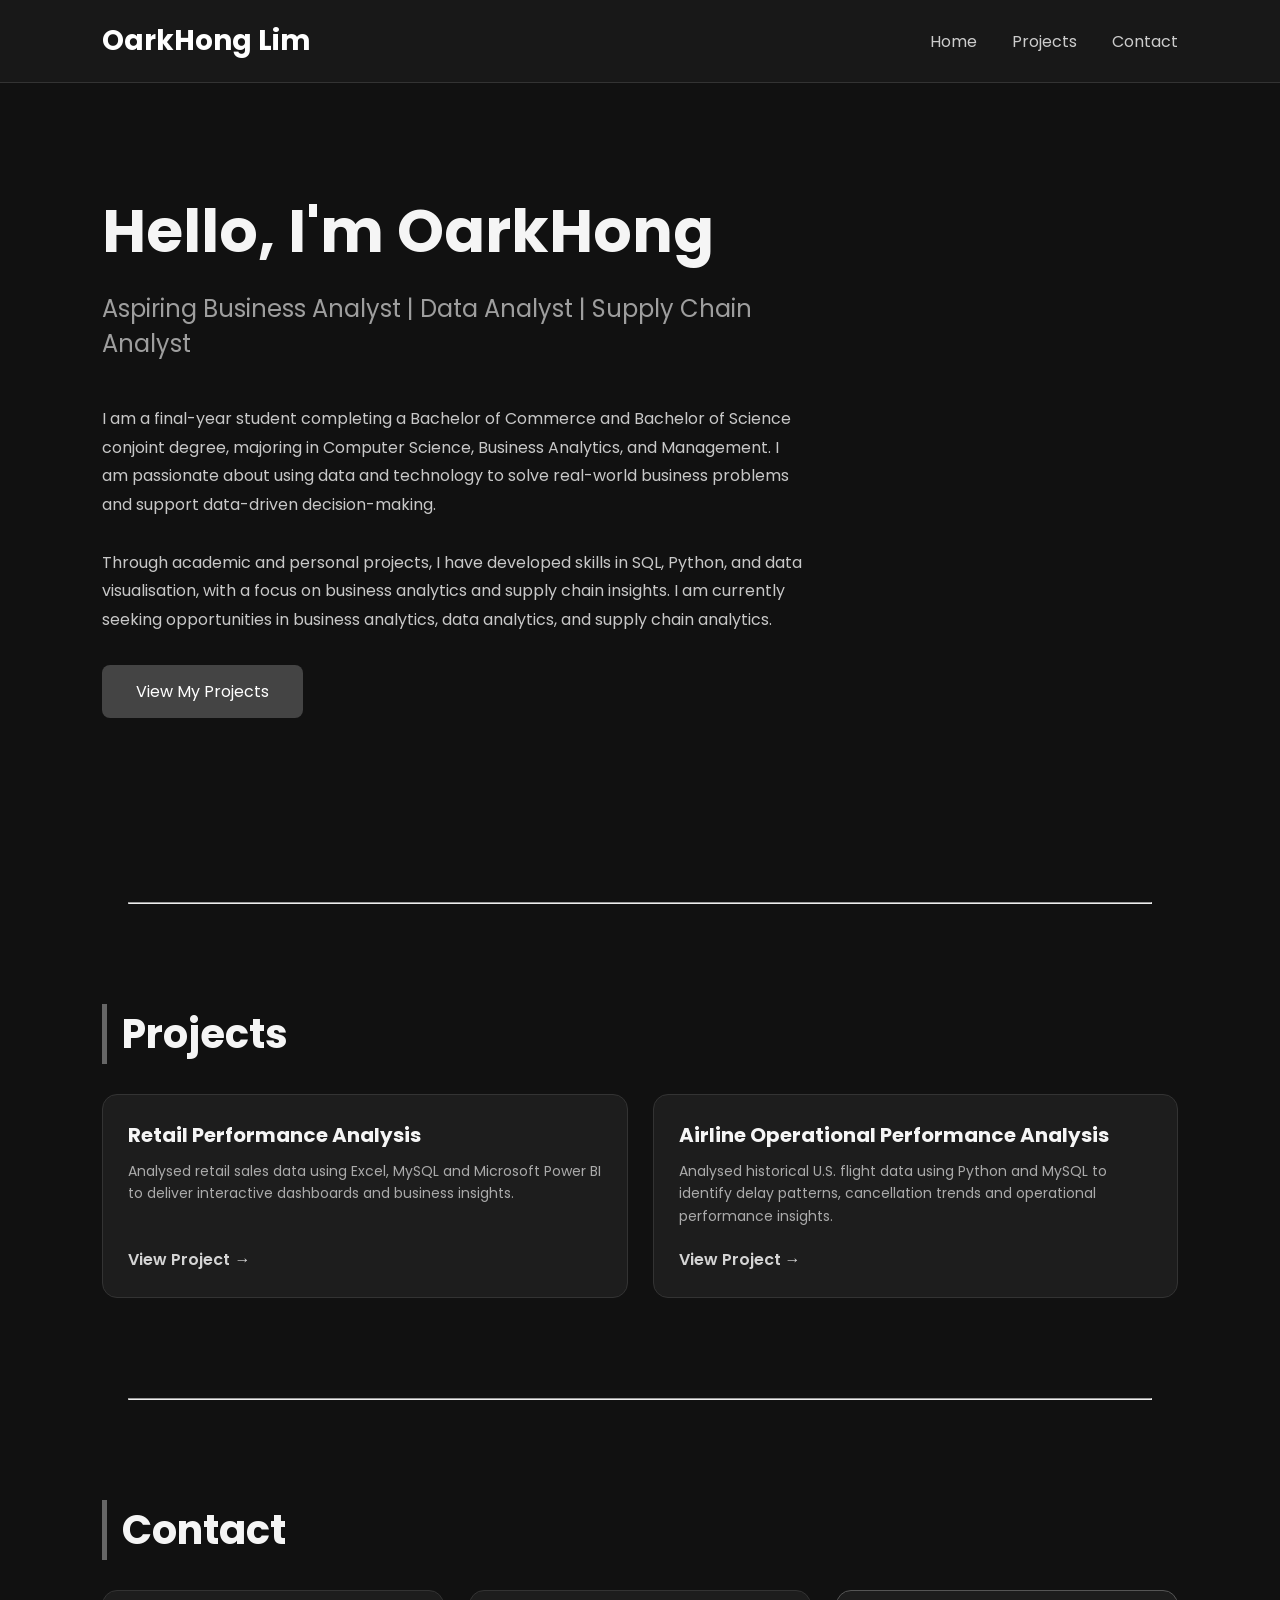
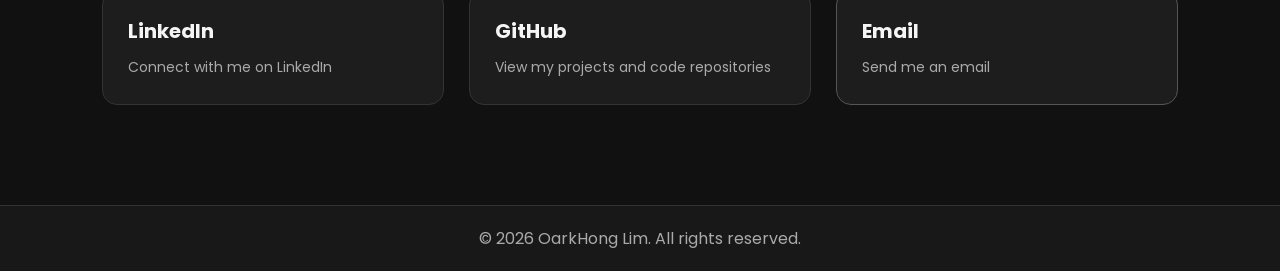
<file: index.html>
<!DOCTYPE html>
<html lang="en">
    <head>
        <meta charset="UTF-8">
        <meta name="viewport" content="width=device-width, initial-scale=1.0">
        <title>OarkHong Lim's Portfolio</title>
    
        <link rel="stylesheet" href="style.css">
    
        <link href="https://fonts.googleapis.com/css2?family=Poppins:wght@300;400;600;700&display=swap" rel="stylesheet">
    </head>
    <body>
        <header>
            <div class="logo">OarkHong Lim</div>
            <nav>
                <ul>
                    <li><a href="#home">Home</a></li>
                    <li><a href="#projects">Projects</a></li>
                    <li><a href="#contact">Contact</a></li>
                </ul>
            </nav>
        </header>
        <hr>
        <section class="hero" id="home">
            <div class="container">
                <div class="hero-content">
                    <h1>Hello, I'm OarkHong</h1>
                    <h2>Aspiring Business Analyst | Data Analyst | Supply Chain Analyst </h2>
                    <p>
                        <br>
                        I am a final-year student completing a Bachelor of Commerce and Bachelor of Science conjoint degree, 
                        majoring in Computer Science, Business Analytics, and Management. I am passionate about using data 
                        and technology to solve real-world business problems and support data-driven decision-making.
                        <br><br>
                        Through academic and personal projects, I have developed skills in SQL, Python, and data visualisation, 
                        with a focus on business analytics and supply chain insights. I am currently seeking opportunities in 
                        business analytics, data analytics, and supply chain analytics.
                    </p>
                    <a href="#projects" class="btn">View My Projects</a>
                </div>
            </div>
        </section>
        <hr>
        <section id="projects">
            <div class="container">
                <h2 class="section-title">Projects</h2>
                
                <div class="projects">
                    <a href="projects/retail_performance_analysis.html" class="card-link">
                        <div class="card">
                            <h3>Retail Performance Analysis</h3>
                            <p>Analysed retail sales data using Excel, MySQL and Microsoft Power BI to deliver interactive dashboards and business insights.</p>
                            <span class="project-link">View Project →</span>
                        </div>

                    <a href="projects/airline_operational_performance_analysis.html" class="card-link">
                        <div class="card">
                            <h3>Airline Operational Performance Analysis</h3>
                            <p>Analysed historical U.S. flight data using Python and MySQL to identify delay patterns, cancellation trends and operational performance insights.</p>
                            <span class="project-link">View Project →</span>
                        </div>
                    </a>
                </div>
            </div>
        </section>
        <hr>
        <section id="contact">
            <div class="container">
                <h2 class="section-title">Contact</h2>
                <div class="contact-cards">
                    <a href="https://www.linkedin.com/in/oarkhonglim" target="_blank" rel="noopener noreferrer" class="contact-card">
                        <h3>LinkedIn</h3>
                        <p>Connect with me on LinkedIn</p>
                    </a>
                    <a href="https://github.com/oarkhonglim" target="_blank" rel="noopener noreferrer" class="contact-card">
                        <h3>GitHub</h3>
                        <p>View my projects and code repositories</p>
                    </a>
                    <a href="mailto:eakhonglim@gmail.com" class="contact-card">
                        <h3>Email</h3>
                        <p>Send me an email</p>
                    </a>
                </div>
            </div>
        </section>

        <footer>
                <p>© 2026 OarkHong Lim. All rights reserved.</p>
        </footer>

    </body>
</html>
</file>
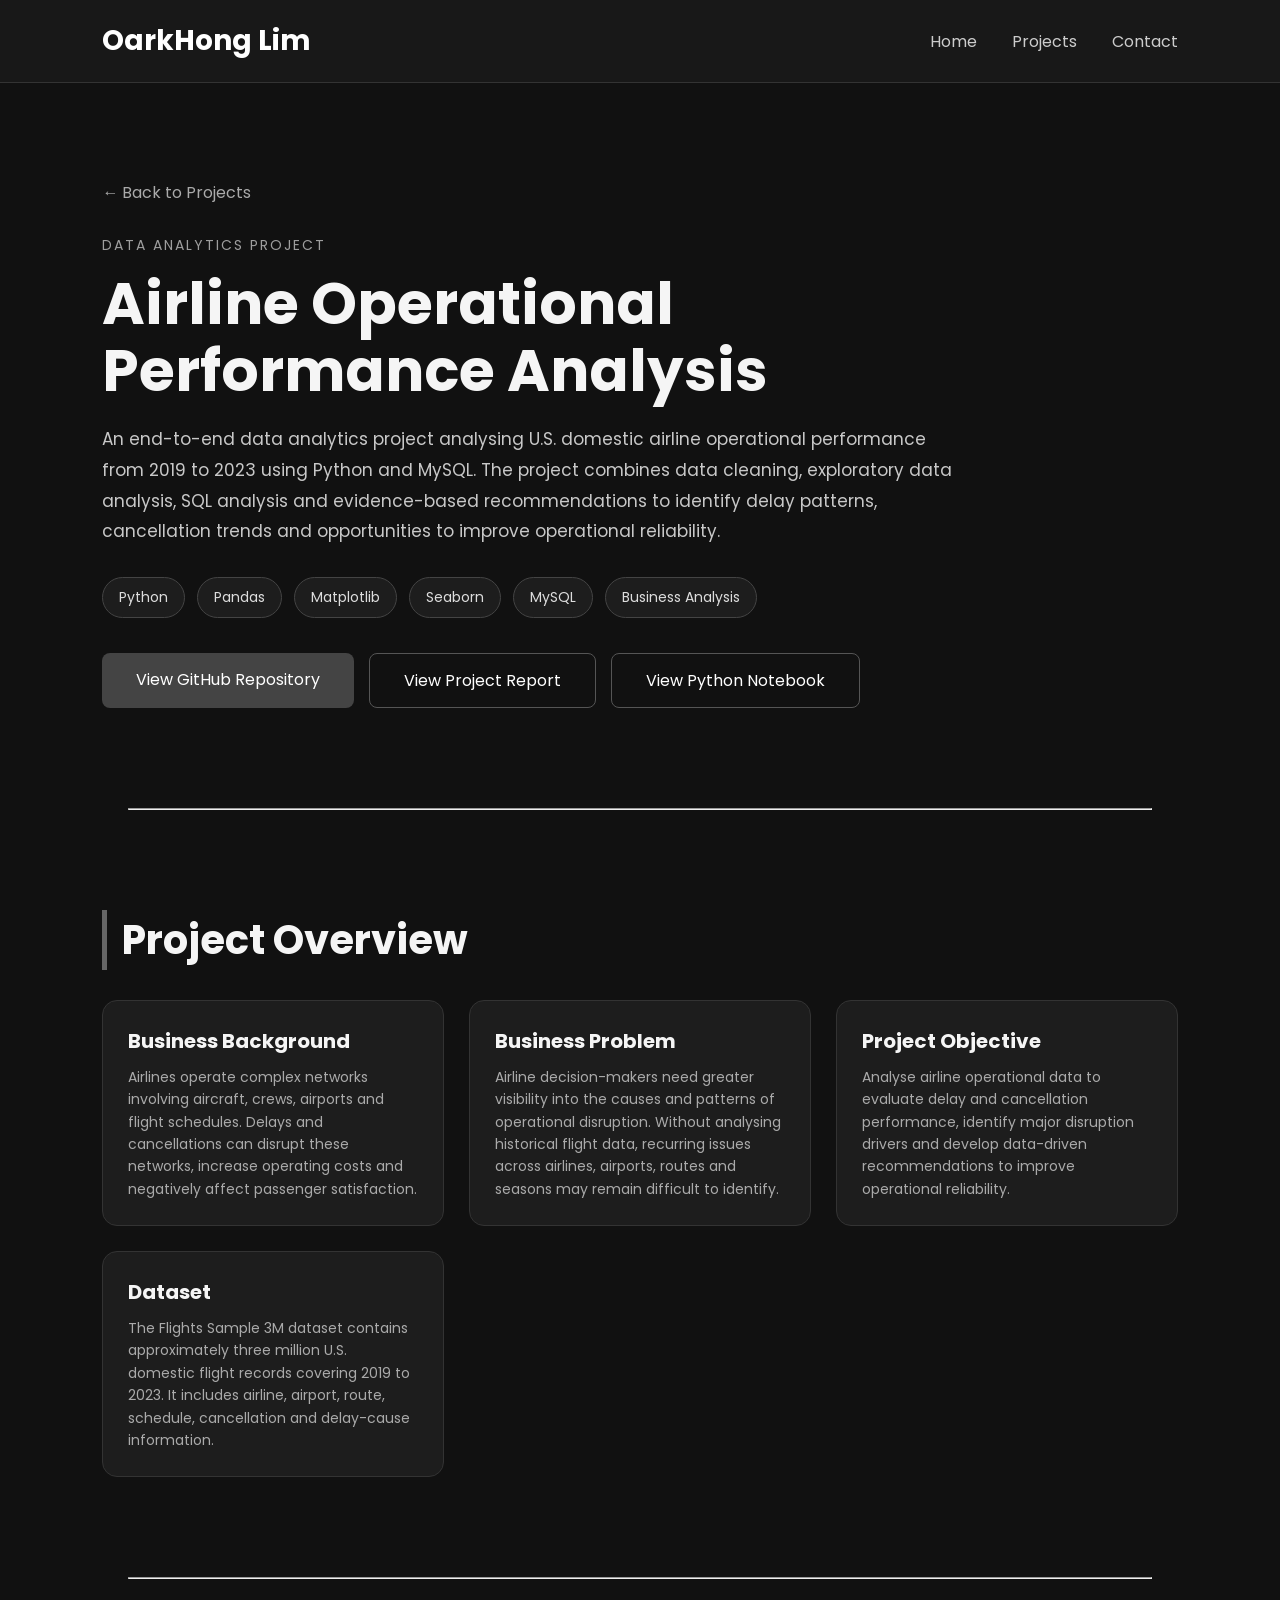
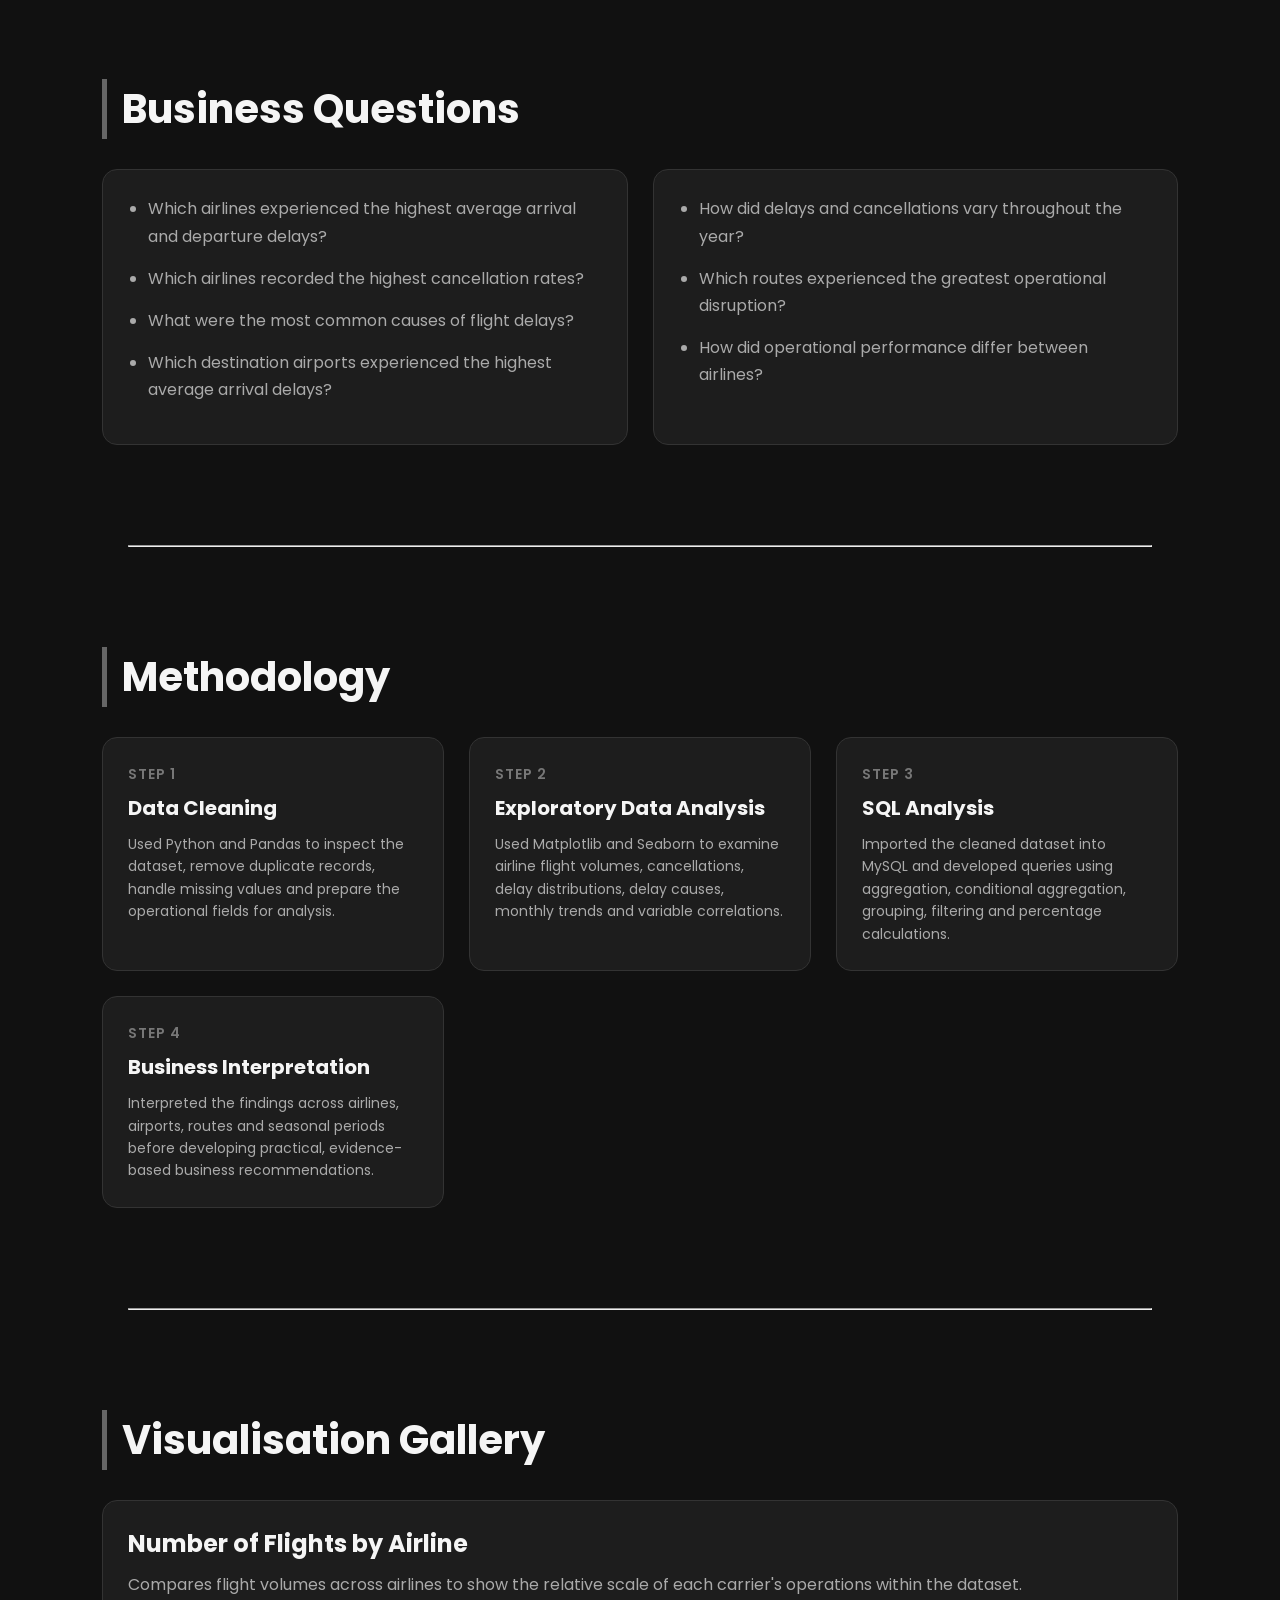
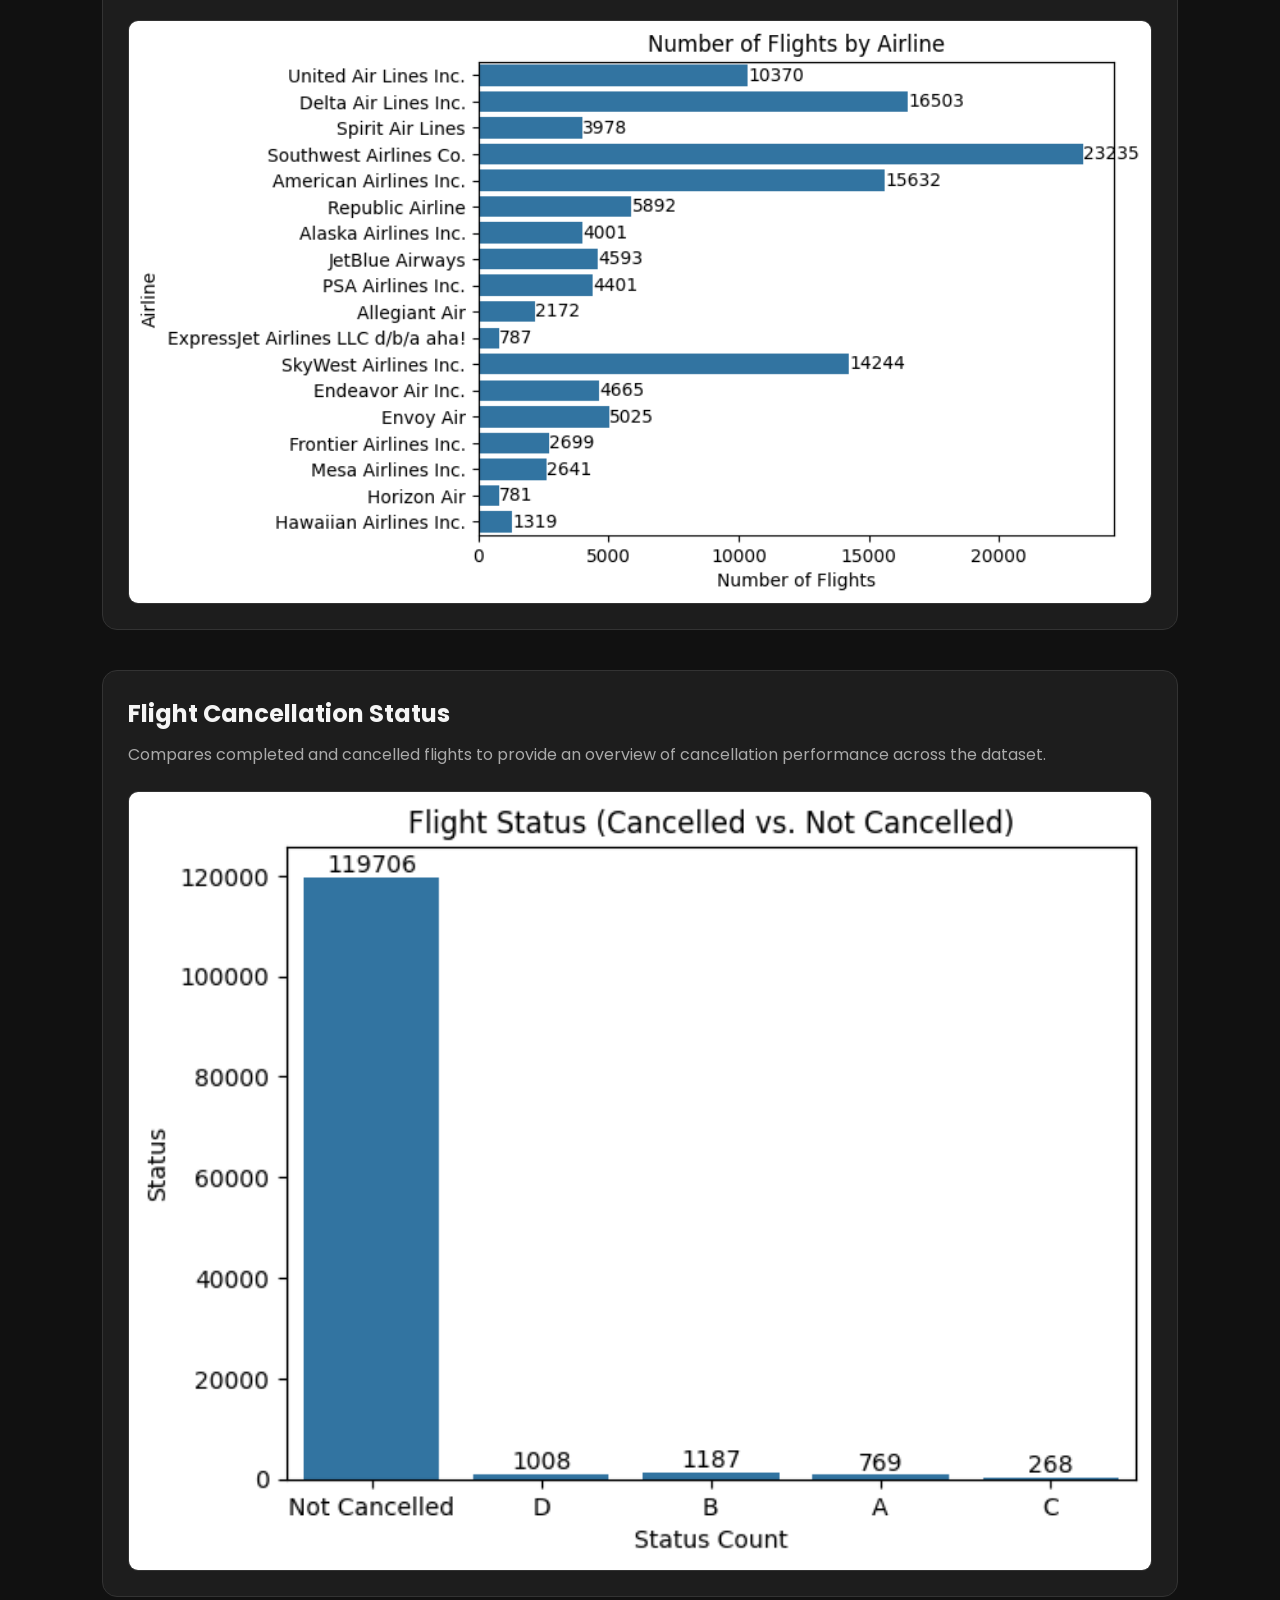
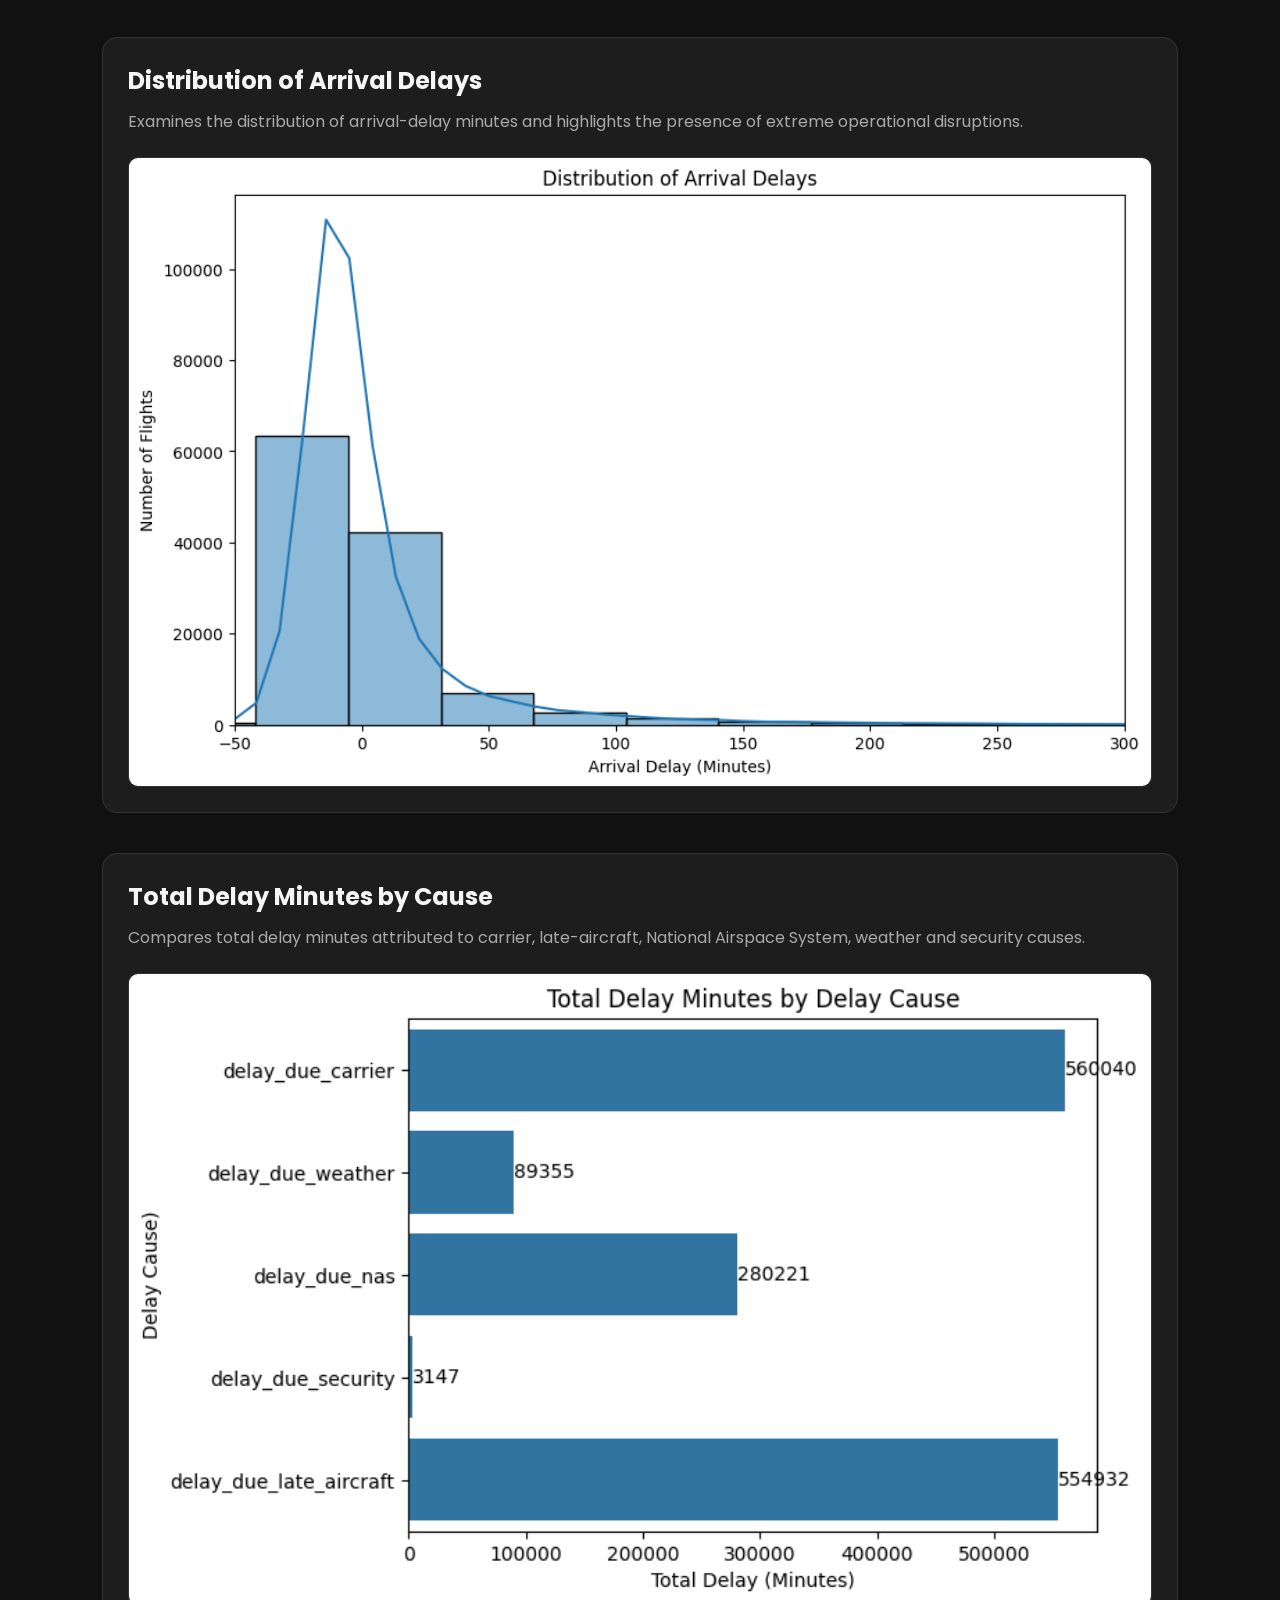
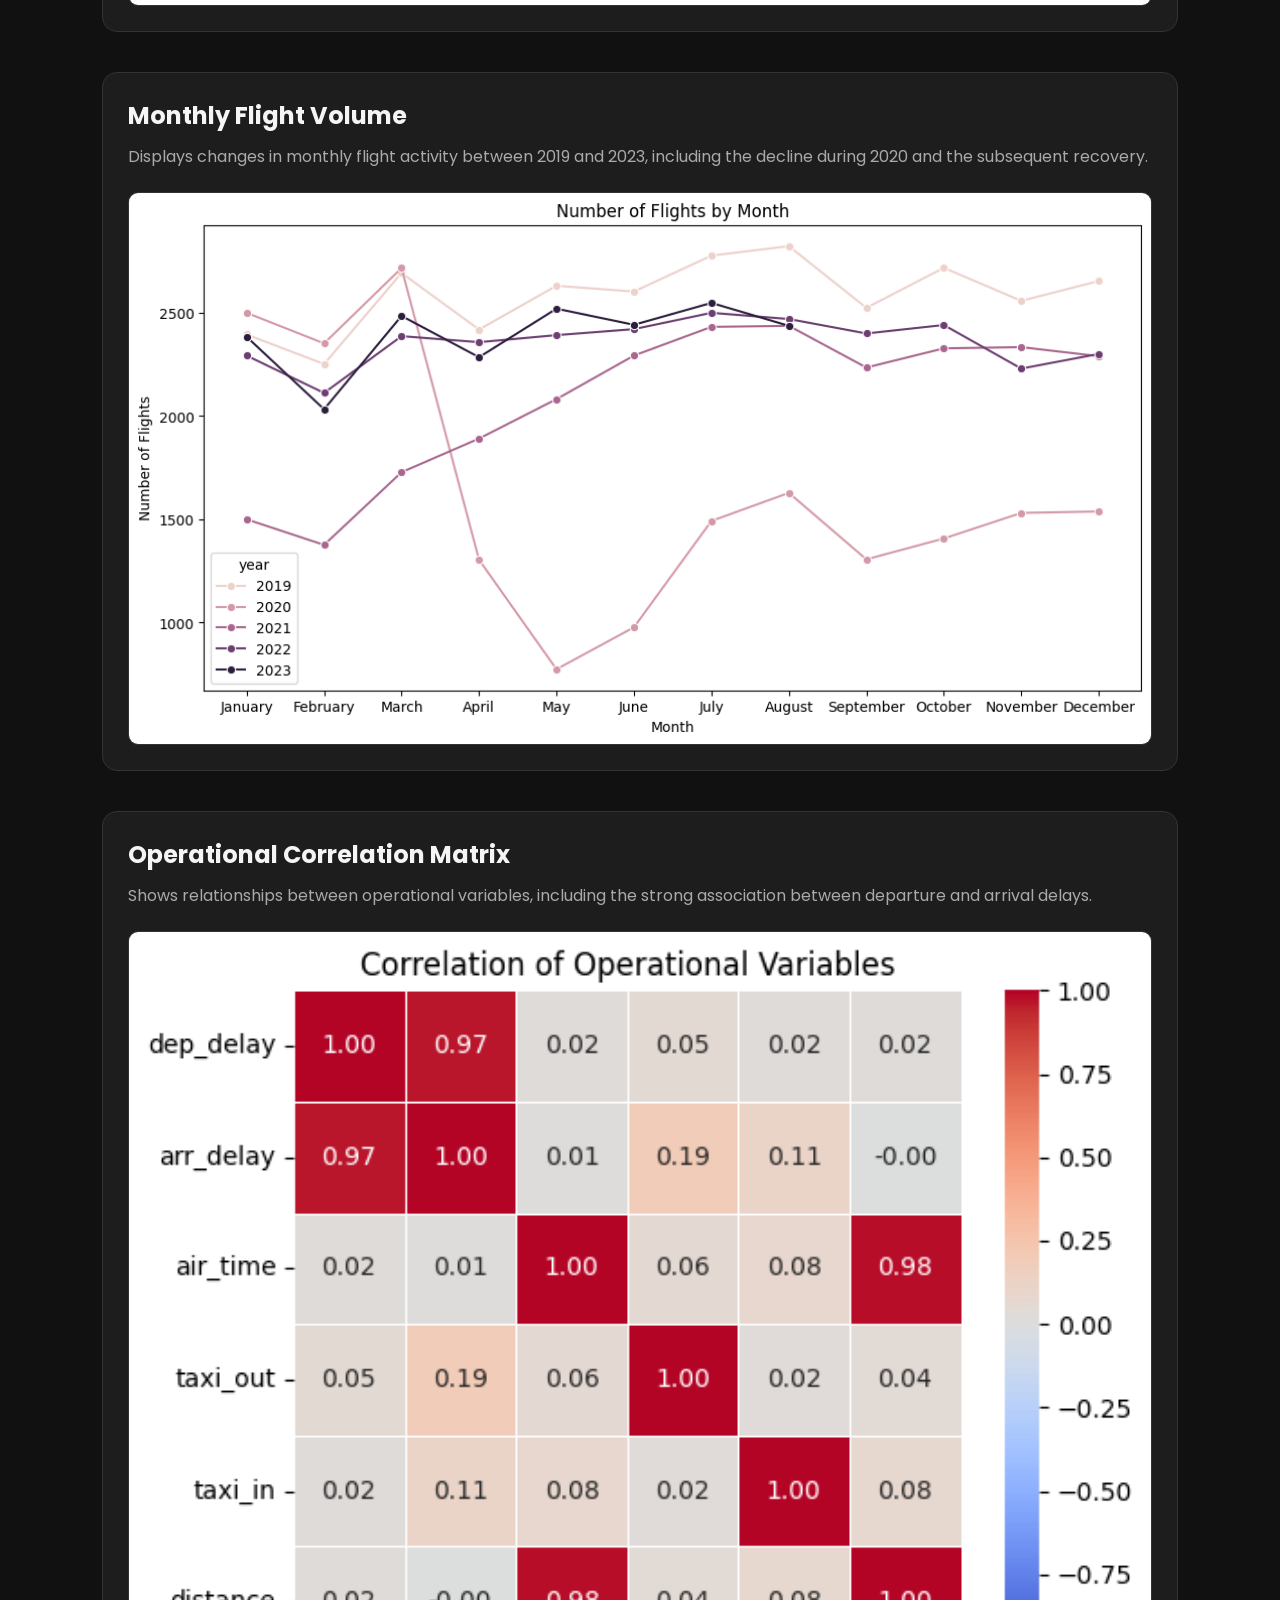
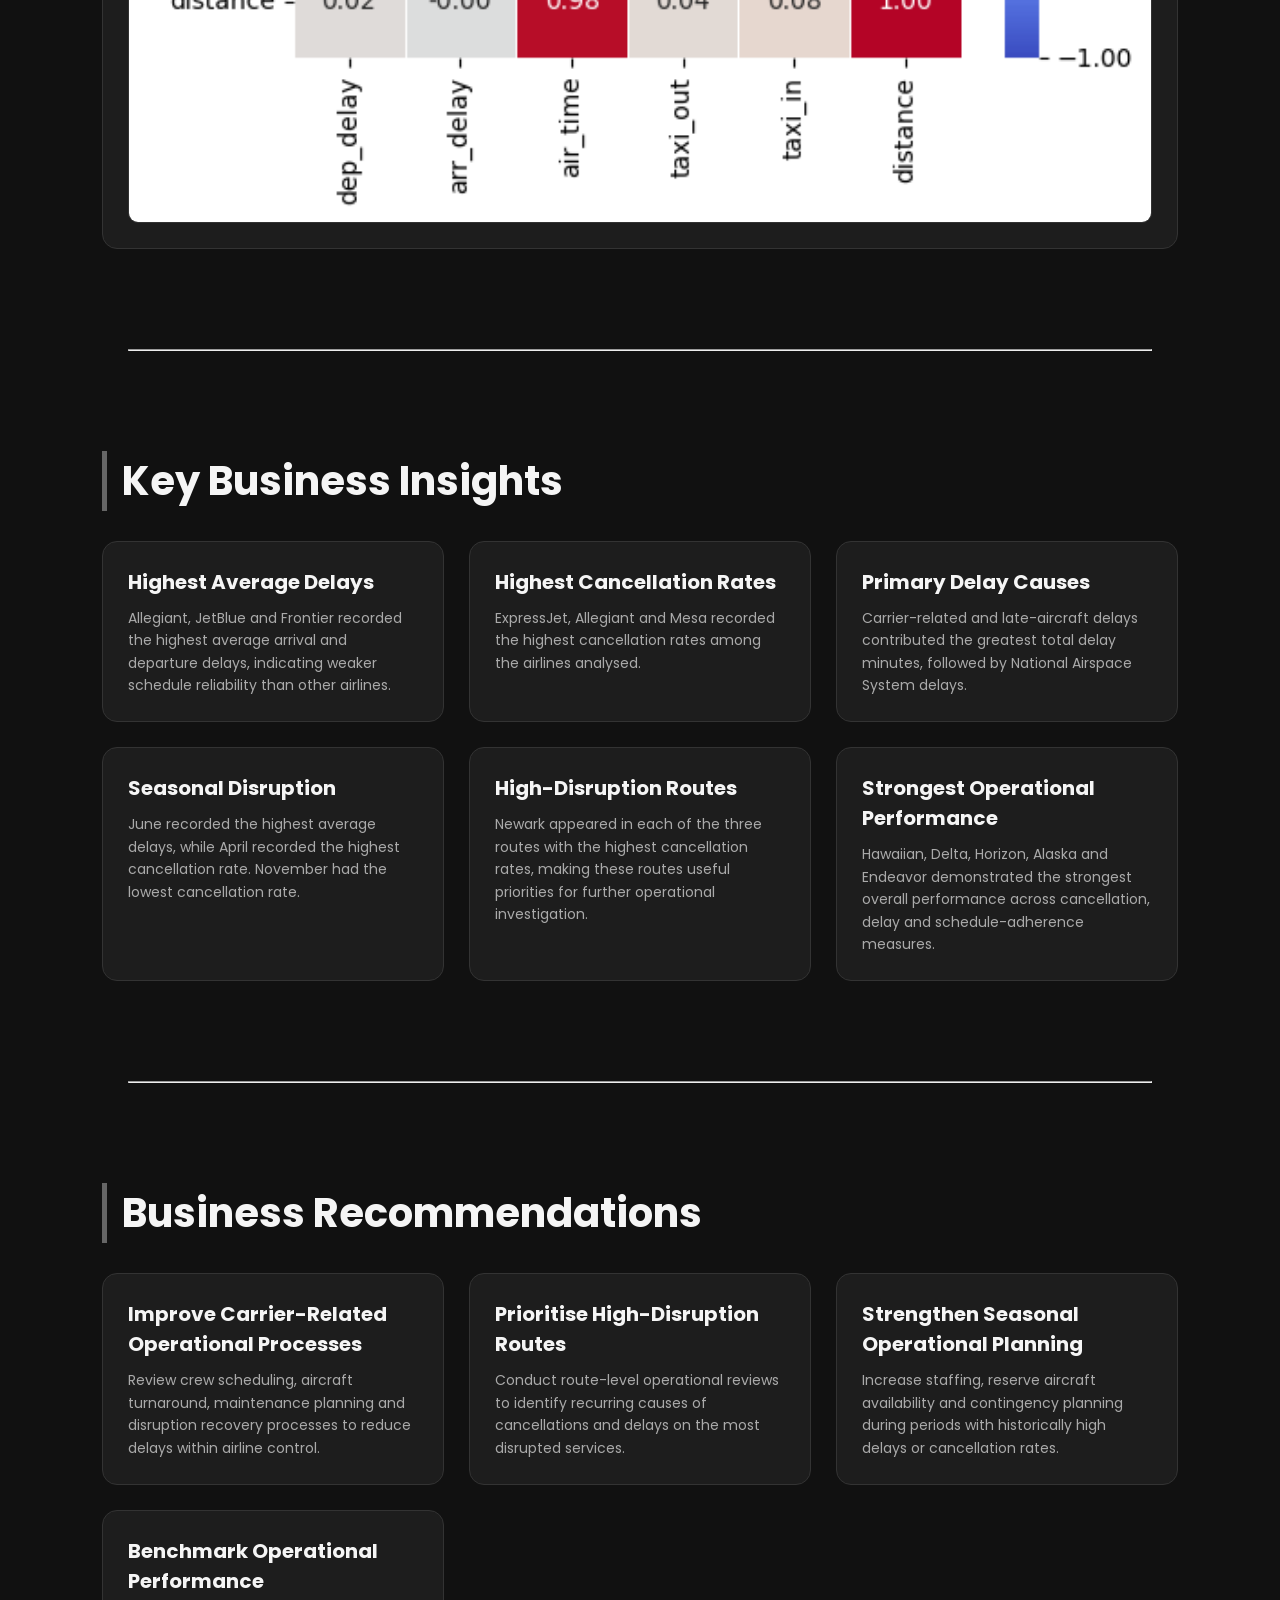
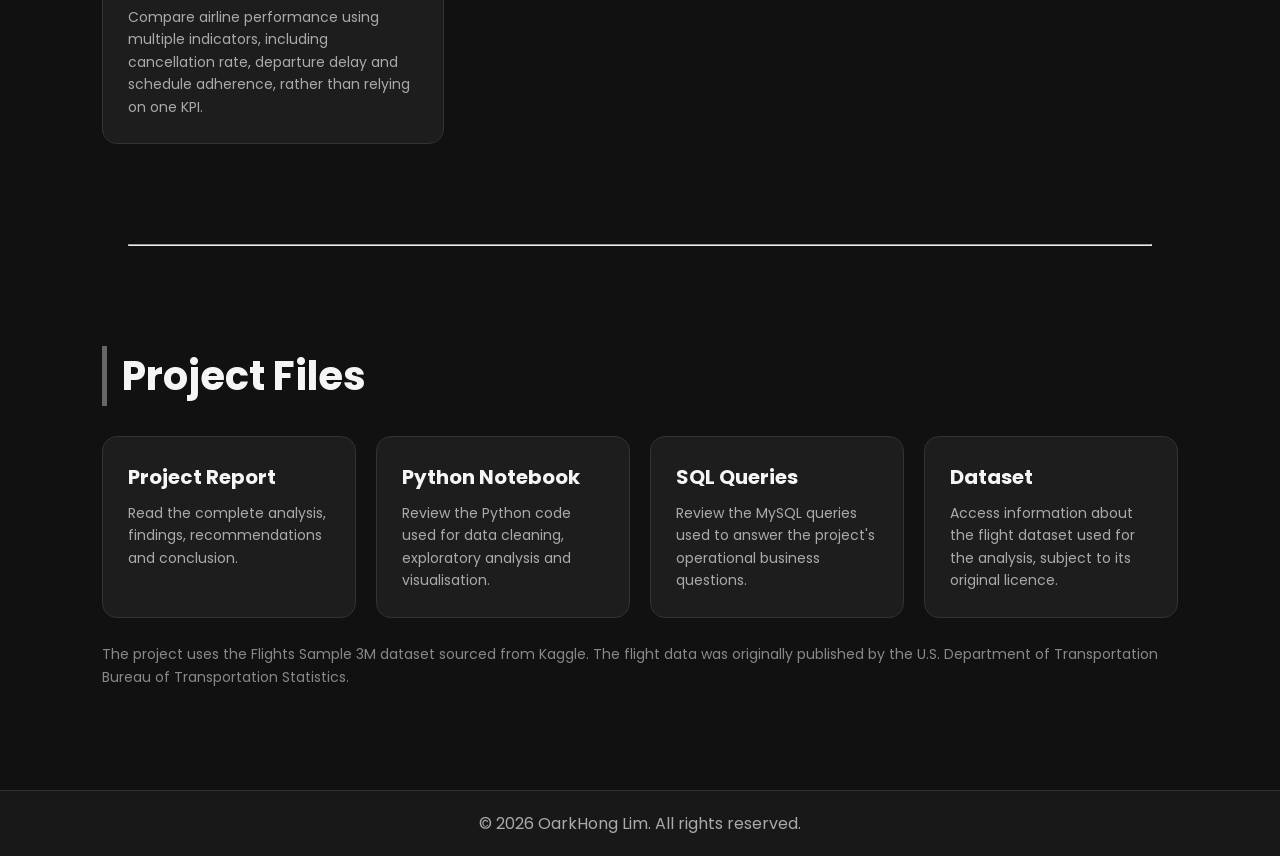
<file: projects/airline_operational_performance_analysis.html>
<!DOCTYPE html>
<html lang="en">
<head>
    <meta charset="UTF-8">
    <meta
        name="viewport"
        content="width=device-width, initial-scale=1.0"
    >
    <meta
        name="description"
        content="Airline Operational Performance Analysis by OarkHong Lim using Python and MySQL."
    >
    <title>Airline Operational Performance Analysis | OarkHong Lim</title>
    <link rel="stylesheet" href="../style.css">
    <link
        href="https://fonts.googleapis.com/css2?family=Poppins:wght@300;400;600;700&display=swap"
        rel="stylesheet"
    >
</head>

<body>
    <header>
        <div class="logo">OarkHong Lim</div>
        <nav>
            <ul>
                <li><a href="../index.html#home">Home</a></li>
                <li><a href="../index.html#projects">Projects</a></li>
                <li><a href="../index.html#contact">Contact</a></li>
            </ul>
        </nav>
    </header>

    <main class="project-page">
        <section class="project-hero">
            <div class="container">
                <a href="../index.html#projects" class="back-link">← Back to Projects</a>
                <p class="project-type">Data Analytics Project</p>
                <h1 class="project-title">Airline Operational Performance Analysis</h1>

                <p class="project-summary">
                    An end-to-end data analytics project analysing U.S. domestic
                    airline operational performance from 2019 to 2023 using Python
                    and MySQL. The project combines data cleaning, exploratory data
                    analysis, SQL analysis and evidence-based recommendations to
                    identify delay patterns, cancellation trends and opportunities
                    to improve operational reliability.
                </p>

                <div class="technology-tags">
                    <span>Python</span>
                    <span>Pandas</span>
                    <span>Matplotlib</span>
                    <span>Seaborn</span>
                    <span>MySQL</span>
                    <span>Business Analysis</span>
                </div>

                <div class="project-buttons">
                    <a
                        href="https://github.com/oarkhonglim/airline-operational-performance-analysis"
                        target="_blank"
                        rel="noopener noreferrer"
                        class="btn"
                    >
                        View GitHub Repository
                    </a>

                    <a
                        href="https://github.com/oarkhonglim/airline-operational-performance-analysis/tree/main/report"
                        target="_blank"
                        rel="noopener noreferrer"
                        class="btn btn-outline"
                    >
                        View Project Report
                    </a>

                    <a
                        href="https://github.com/oarkhonglim/airline-operational-performance-analysis/tree/main/python"
                        target="_blank"
                        rel="noopener noreferrer"
                        class="btn btn-outline"
                    >
                        View Python Notebook
                    </a>
                </div>
            </div>
        </section>

        <hr>

        <section>
            <div class="container">
                <h2 class="section-title">Project Overview</h2>
                <div class="project-content-grid">
                    <article class="card">
                        <h3>Business Background</h3>
                        <p>
                            Airlines operate complex networks involving aircraft,
                            crews, airports and flight schedules. Delays and
                            cancellations can disrupt these networks, increase
                            operating costs and negatively affect passenger
                            satisfaction.
                        </p>
                    </article>

                    <article class="card">
                        <h3>Business Problem</h3>
                        <p>
                            Airline decision-makers need greater visibility into
                            the causes and patterns of operational disruption.
                            Without analysing historical flight data, recurring
                            issues across airlines, airports, routes and seasons
                            may remain difficult to identify.
                        </p>
                    </article>

                    <article class="card">
                        <h3>Project Objective</h3>
                        <p>
                            Analyse airline operational data to evaluate delay and
                            cancellation performance, identify major disruption
                            drivers and develop data-driven recommendations to
                            improve operational reliability.
                        </p>
                    </article>

                    <article class="card">
                        <h3>Dataset</h3>
                        <p>
                            The Flights Sample 3M dataset contains approximately
                            three million U.S. domestic flight records covering
                            2019 to 2023. It includes airline, airport, route,
                            schedule, cancellation and delay-cause information.
                        </p>
                    </article>
                </div>
            </div>
        </section>

        <hr>

        <section>
            <div class="container">
                <h2 class="section-title">Business Questions</h2>
                <div class="project-content-grid">
                    <article class="card">
                        <ul class="project-list">
                            <li>Which airlines experienced the highest average arrival and departure delays?</li>
                            <li>Which airlines recorded the highest cancellation rates?</li>
                            <li>What were the most common causes of flight delays?</li>
                            <li>Which destination airports experienced the highest average arrival delays?</li>
                        </ul>
                    </article>

                    <article class="card">
                        <ul class="project-list">
                            <li>How did delays and cancellations vary throughout the year?</li>
                            <li>Which routes experienced the greatest operational disruption?</li>
                            <li>How did operational performance differ between airlines?</li>
                        </ul>
                    </article>
                </div>
            </div>
        </section>

        <hr>

        <section>
            <div class="container">
                <h2 class="section-title">Methodology</h2>
                <div class="project-content-grid">
                    <article class="card">
                        <p class="step-label">Step 1</p>
                        <h3>Data Cleaning</h3>
                        <p>
                            Used Python and Pandas to inspect the dataset, remove
                            duplicate records, handle missing values and prepare
                            the operational fields for analysis.
                        </p>
                    </article>

                    <article class="card">
                        <p class="step-label">Step 2</p>
                        <h3>Exploratory Data Analysis</h3>
                        <p>
                            Used Matplotlib and Seaborn to examine airline flight
                            volumes, cancellations, delay distributions, delay
                            causes, monthly trends and variable correlations.
                        </p>
                    </article>

                    <article class="card">
                        <p class="step-label">Step 3</p>
                        <h3>SQL Analysis</h3>
                        <p>
                            Imported the cleaned dataset into MySQL and developed
                            queries using aggregation, conditional aggregation,
                            grouping, filtering and percentage calculations.
                        </p>
                    </article>

                    <article class="card">
                        <p class="step-label">Step 4</p>
                        <h3>Business Interpretation</h3>
                        <p>
                            Interpreted the findings across airlines, airports,
                            routes and seasonal periods before developing
                            practical, evidence-based business recommendations.
                        </p>
                    </article>
                </div>
            </div>
        </section>

        <hr>

        <section>
            <div class="container">
                <h2 class="section-title">Visualisation Gallery</h2>
                <div class="dashboard-gallery">
                    <article class="dashboard-card">
                        <div class="dashboard-description">
                            <h3>Number of Flights by Airline</h3>
                            <p>
                                Compares flight volumes across airlines to show the
                                relative scale of each carrier's operations within
                                the dataset.
                            </p>
                        </div>
                        <img
                            src="../images/flights_by_airline.png"
                            alt="Bar chart showing the number of flights by airline"
                        >
                    </article>

                    <article class="dashboard-card">
                        <div class="dashboard-description">
                            <h3>Flight Cancellation Status</h3>
                            <p>
                                Compares completed and cancelled flights to provide
                                an overview of cancellation performance across the
                                dataset.
                            </p>
                        </div>
                        <img
                            src="../images/flight_cancellation_status.png"
                            alt="Chart comparing completed and cancelled flights"
                        >
                    </article>

                    <article class="dashboard-card">
                        <div class="dashboard-description">
                            <h3>Distribution of Arrival Delays</h3>
                            <p>
                                Examines the distribution of arrival-delay minutes
                                and highlights the presence of extreme operational
                                disruptions.
                            </p>
                        </div>
                        <img
                            src="../images/arrival_delay_distribution.png"
                            alt="Histogram showing the distribution of arrival delays"
                        >
                    </article>

                    <article class="dashboard-card">
                        <div class="dashboard-description">
                            <h3>Total Delay Minutes by Cause</h3>
                            <p>
                                Compares total delay minutes attributed to carrier,
                                late-aircraft, National Airspace System, weather and
                                security causes.
                            </p>
                        </div>
                        <img
                            src="../images/delay_minutes_by_cause.png"
                            alt="Bar chart showing total delay minutes by cause"
                        >
                    </article>

                    <article class="dashboard-card">
                        <div class="dashboard-description">
                            <h3>Monthly Flight Volume</h3>
                            <p>
                                Displays changes in monthly flight activity between
                                2019 and 2023, including the decline during 2020 and
                                the subsequent recovery.
                            </p>
                        </div>
                        <img
                            src="../images/monthly_flight_volume.png"
                            alt="Line chart showing monthly flight volume from 2019 to 2023"
                        >
                    </article>

                    <article class="dashboard-card">
                        <div class="dashboard-description">
                            <h3>Operational Correlation Matrix</h3>
                            <p>
                                Shows relationships between operational variables,
                                including the strong association between departure
                                and arrival delays.
                            </p>
                        </div>
                        <img
                            src="../images/operational_correlation_matrix.png"
                            alt="Correlation matrix of airline operational variables"
                        >
                    </article>
                </div>
            </div>
        </section>

        <hr>

        <section>
            <div class="container">
                <h2 class="section-title">Key Business Insights</h2>
                <div class="project-content-grid">
                    <article class="card">
                        <h3>Highest Average Delays</h3>
                        <p>
                            Allegiant, JetBlue and Frontier recorded the highest
                            average arrival and departure delays, indicating
                            weaker schedule reliability than other airlines.
                        </p>
                    </article>

                    <article class="card">
                        <h3>Highest Cancellation Rates</h3>
                        <p>
                            ExpressJet, Allegiant and Mesa recorded the highest
                            cancellation rates among the airlines analysed.
                        </p>
                    </article>

                    <article class="card">
                        <h3>Primary Delay Causes</h3>
                        <p>
                            Carrier-related and late-aircraft delays contributed
                            the greatest total delay minutes, followed by National
                            Airspace System delays.
                        </p>
                    </article>

                    <article class="card">
                        <h3>Seasonal Disruption</h3>
                        <p>
                            June recorded the highest average delays, while April
                            recorded the highest cancellation rate. November had
                            the lowest cancellation rate.
                        </p>
                    </article>

                    <article class="card">
                        <h3>High-Disruption Routes</h3>
                        <p>
                            Newark appeared in each of the three routes with the
                            highest cancellation rates, making these routes useful
                            priorities for further operational investigation.
                        </p>
                    </article>

                    <article class="card">
                        <h3>Strongest Operational Performance</h3>
                        <p>
                            Hawaiian, Delta, Horizon, Alaska and Endeavor
                            demonstrated the strongest overall performance across
                            cancellation, delay and schedule-adherence measures.
                        </p>
                    </article>
                </div>
            </div>
        </section>

        <hr>

        <section>
            <div class="container">
                <h2 class="section-title">Business Recommendations</h2>
                <div class="project-content-grid">
                    <article class="card">
                        <h3>Improve Carrier-Related Operational Processes</h3>
                        <p>
                            Review crew scheduling, aircraft turnaround,
                            maintenance planning and disruption recovery processes
                            to reduce delays within airline control.
                        </p>
                    </article>

                    <article class="card">
                        <h3>Prioritise High-Disruption Routes</h3>
                        <p>
                            Conduct route-level operational reviews to identify
                            recurring causes of cancellations and delays on the
                            most disrupted services.
                        </p>
                    </article>

                    <article class="card">
                        <h3>Strengthen Seasonal Operational Planning</h3>
                        <p>
                            Increase staffing, reserve aircraft availability and
                            contingency planning during periods with historically
                            high delays or cancellation rates.
                        </p>
                    </article>

                    <article class="card">
                        <h3>Benchmark Operational Performance</h3>
                        <p>
                            Compare airline performance using multiple indicators,
                            including cancellation rate, departure delay and
                            schedule adherence, rather than relying on one KPI.
                        </p>
                    </article>
                </div>
            </div>
        </section>

        <hr>

        <section>
            <div class="container">
                <h2 class="section-title">Project Files</h2>
                <div class="project-files">
                    <a
                        href="https://github.com/oarkhonglim/airline-operational-performance-analysis/tree/main/report"
                        target="_blank"
                        rel="noopener noreferrer"
                        class="file-card"
                    >
                        <h3>Project Report</h3>
                        <p>
                            Read the complete analysis, findings,
                            recommendations and conclusion.
                        </p>
                    </a>

                    <a
                        href="https://github.com/oarkhonglim/airline-operational-performance-analysis/tree/main/python"
                        target="_blank"
                        rel="noopener noreferrer"
                        class="file-card"
                    >
                        <h3>Python Notebook</h3>
                        <p>
                            Review the Python code used for data cleaning,
                            exploratory analysis and visualisation.
                        </p>
                    </a>

                    <a
                        href="https://github.com/oarkhonglim/airline-operational-performance-analysis/tree/main/sql"
                        target="_blank"
                        rel="noopener noreferrer"
                        class="file-card"
                    >
                        <h3>SQL Queries</h3>
                        <p>
                            Review the MySQL queries used to answer the project's
                            operational business questions.
                        </p>
                    </a>

                    <a
                        href="https://github.com/oarkhonglim/airline-operational-performance-analysis/tree/main/dataset"
                        target="_blank"
                        rel="noopener noreferrer"
                        class="file-card"
                    >
                        <h3>Dataset</h3>
                        <p>
                            Access information about the flight dataset used for
                            the analysis, subject to its original licence.
                        </p>
                    </a>
                </div>

                <p class="project-note">
                    The project uses the Flights Sample 3M dataset sourced from
                    Kaggle. The flight data was originally published by the
                    U.S. Department of Transportation Bureau of Transportation
                    Statistics.
                </p>
            </div>
        </section>
    </main>

    <footer>
        <p>© 2026 OarkHong Lim. All rights reserved.</p>
    </footer>
</body>
</html>
</file>
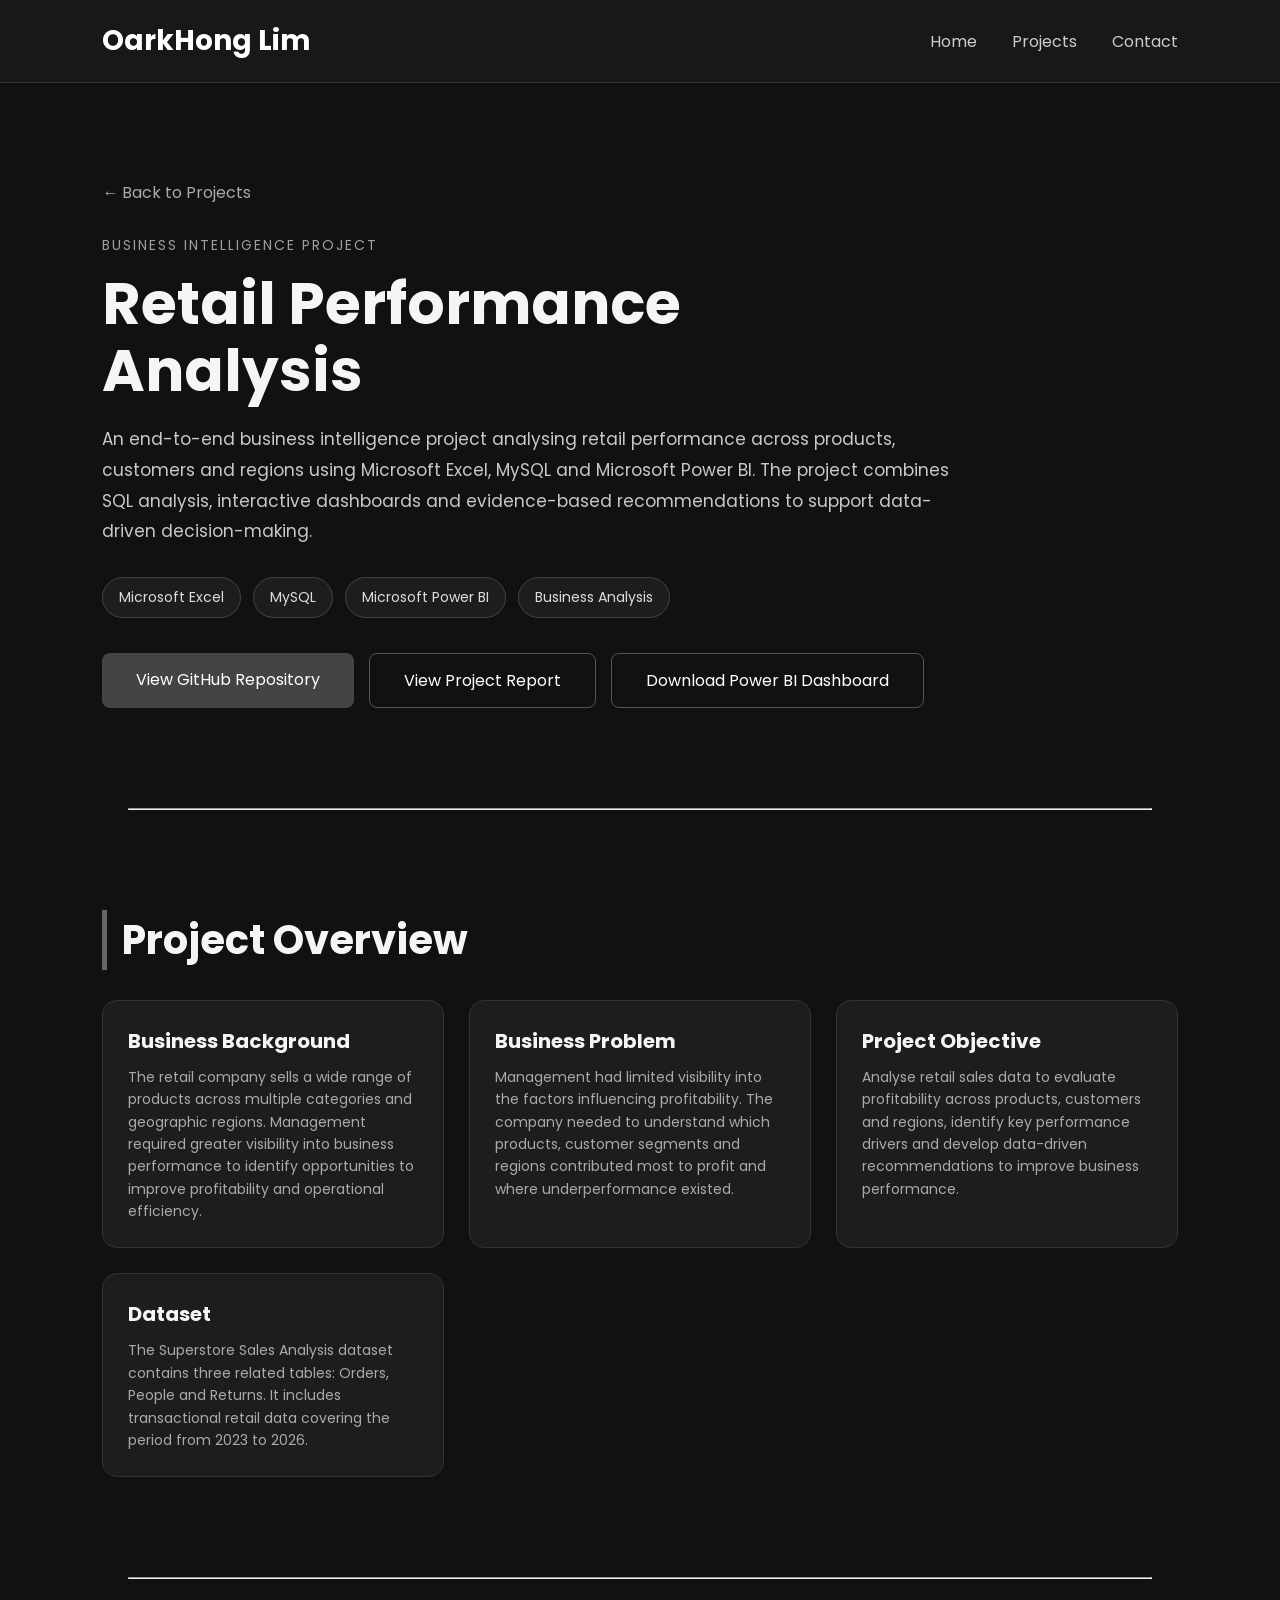
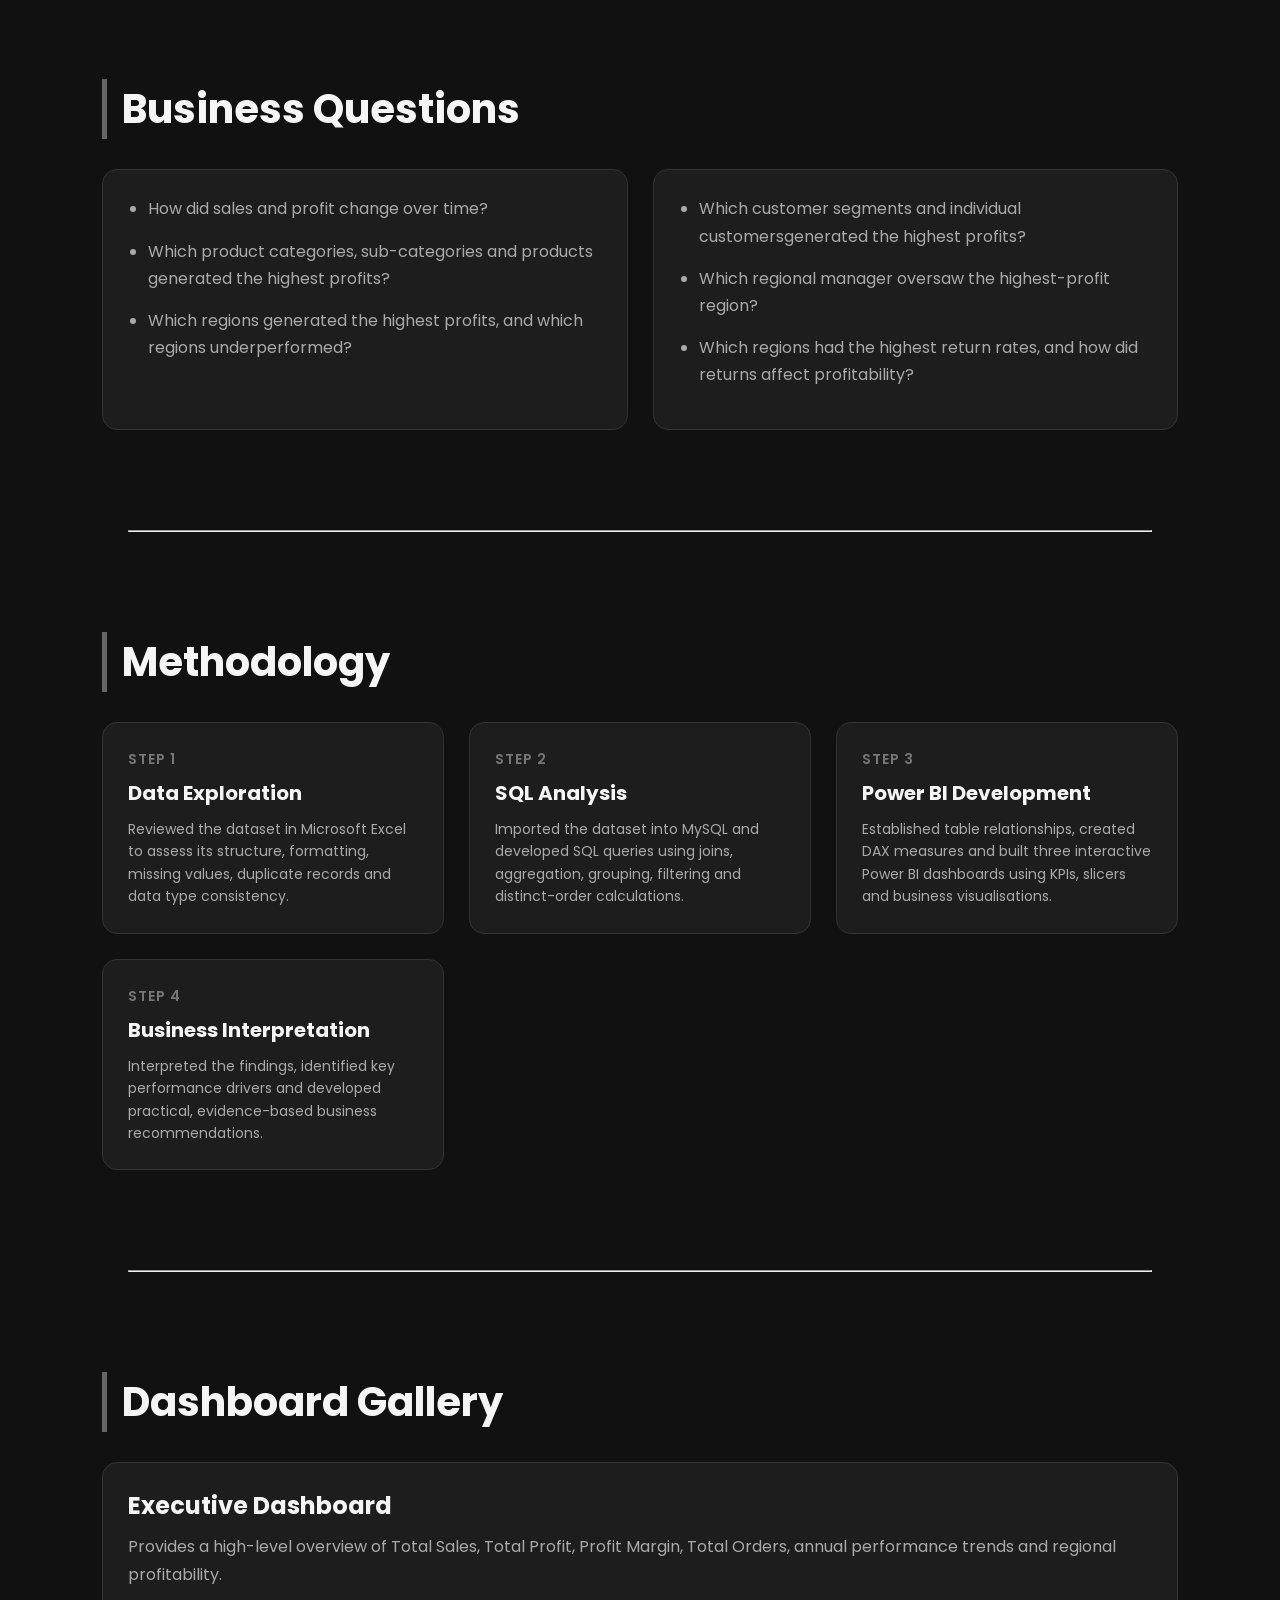
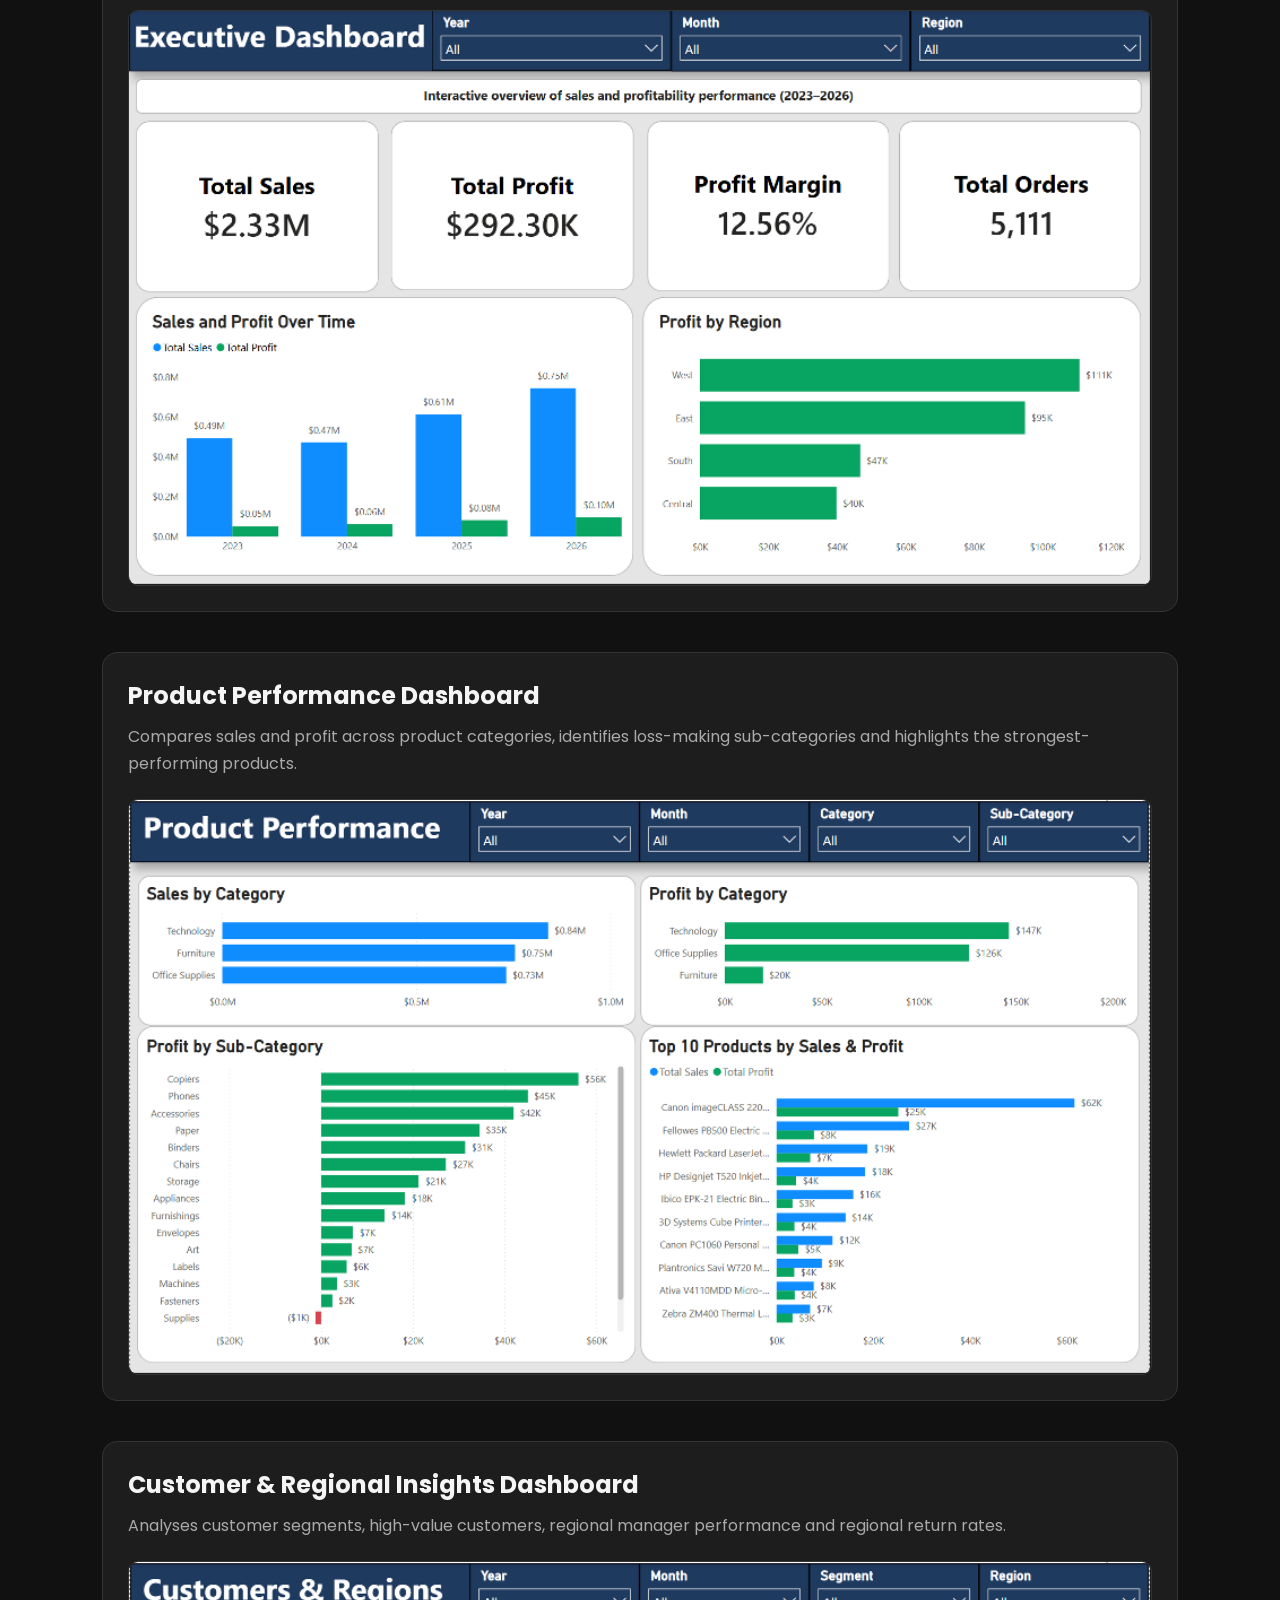
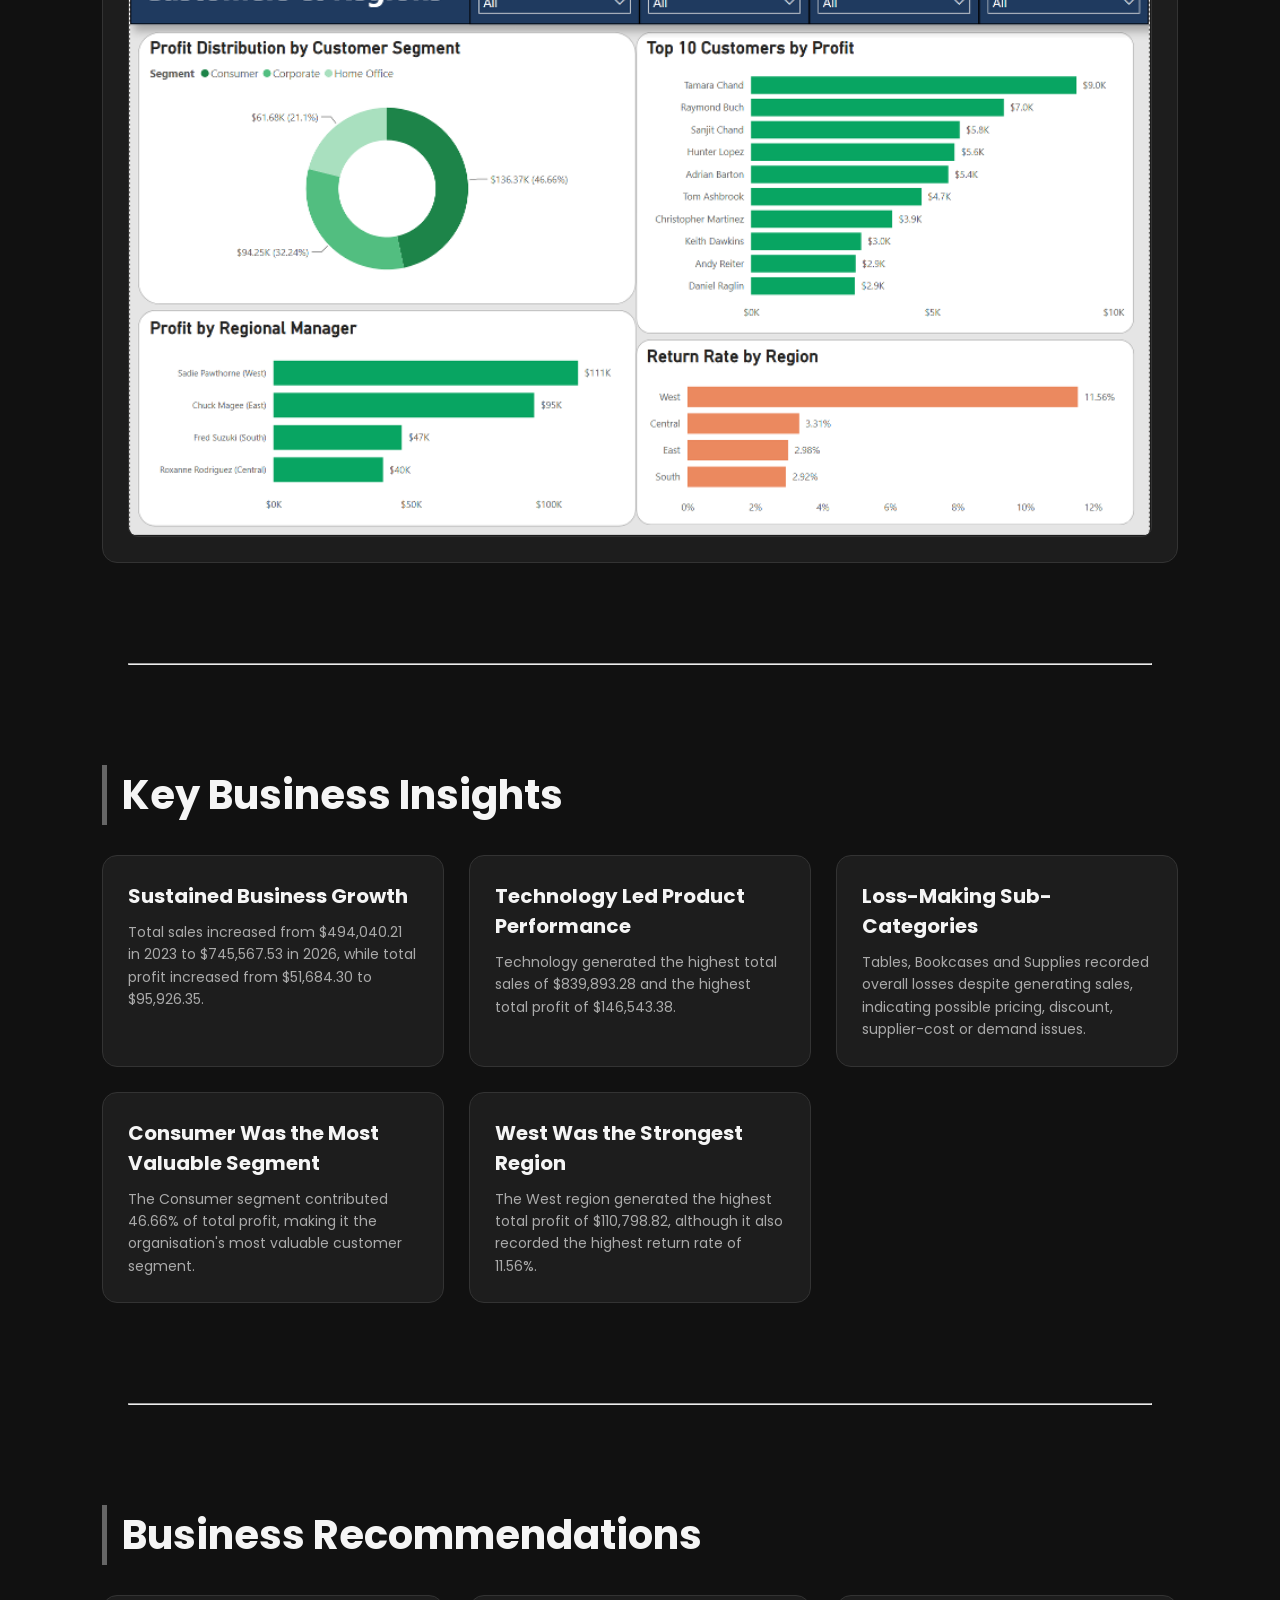
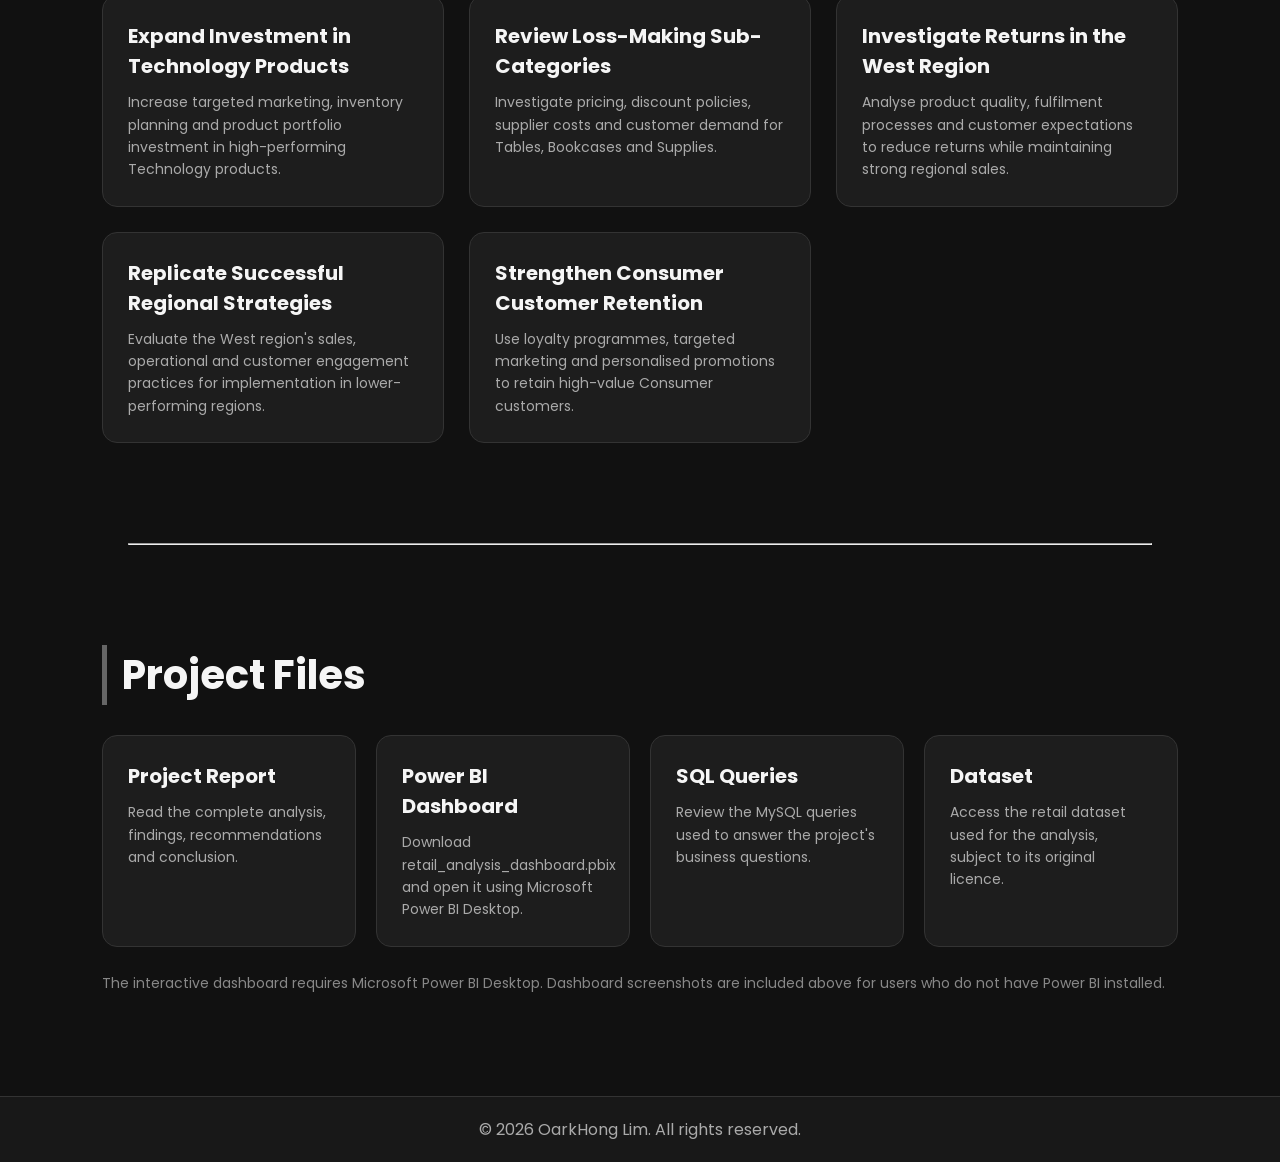
<file: projects/retail_performance_analysis.html>
<!DOCTYPE html>
<html lang="en">
<head>
    <meta charset="UTF-8">
    <meta
        name="viewport"
        content="width=device-width, initial-scale=1.0"
    >
    <meta
        name="description"
        content="Retail Sales Performance Analysis by OarkHong Lim using Excel, MySQL and Microsoft Power BI."
    >
    <title>Retail Performance Analysis | OarkHong Lim</title>
    <link rel="stylesheet" href="../style.css">
    <link
        href="https://fonts.googleapis.com/css2?family=Poppins:wght@300;400;600;700&display=swap"
        rel="stylesheet"
    >
</head>

<body>
    <header>
        <div class="logo">OarkHong Lim</div>
        <nav>
            <ul>
                <li><a href="../index.html#home">Home</a></li>
                <li><a href="../index.html#projects">Projects</a></li>
                <li><a href="../index.html#contact">Contact</a></li></ul>
        </nav>
    </header>

    <main class="project-page">
        <section class="project-hero">
            <div class="container">
                <a href="../index.html#projects" class="back-link">← Back to Projects</a>
                <p class="project-type">Business Intelligence Project</p>
                <h1 class="project-title"> Retail Performance Analysis</h1>

                <p class="project-summary">
                    An end-to-end business intelligence project analysing
                    retail performance across products, customers and
                    regions using Microsoft Excel, MySQL and Microsoft Power BI.
                    The project combines SQL analysis, interactive dashboards
                    and evidence-based recommendations to support data-driven
                    decision-making.
                </p>

                <div class="technology-tags">
                    <span>Microsoft Excel</span>
                    <span>MySQL</span>
                    <span>Microsoft Power BI</span>
                    <span>Business Analysis</span>
                </div>

                <div class="project-buttons">

                    <a
                        href="https://github.com/oarkhonglim/retail-performance-analysis"
                        target="_blank"
                        rel="noopener noreferrer"
                        class="btn"
                    >
                        View GitHub Repository
                    </a>

                    <a
                        href="https://github.com/oarkhonglim/retail-performance-analysis/tree/main/report"
                        target="_blank"
                        rel="noopener noreferrer"
                        class="btn btn-outline"
                    >
                        View Project Report
                    </a>

                    <a
                        href="https://github.com/oarkhonglim/retail-performance-analysis/tree/main/powerbi"
                        target="_blank"
                        rel="noopener noreferrer"
                        class="btn btn-outline"
                    >
                        Download Power BI Dashboard
                    </a>

                </div>
            </div>
        </section>

        <hr>

        <section>
            <div class="container">
                <h2 class="section-title">Project Overview</h2>
                <div class="project-content-grid">
                    <article class="card">
                        <h3>Business Background</h3>
                        <p>
                            The retail company sells a wide range of products
                            across multiple categories and geographic regions.
                            Management required greater visibility into business
                            performance to identify opportunities to improve
                            profitability and operational efficiency.
                        </p>
                    </article>

                    <article class="card">
                        <h3>Business Problem</h3>
                        <p>
                            Management had limited visibility into the factors
                            influencing profitability. The company needed to
                            understand which products, customer segments and
                            regions contributed most to profit and where
                            underperformance existed.
                        </p>
                    </article>

                    <article class="card">
                        <h3>Project Objective</h3>
                        <p>
                            Analyse retail sales data to evaluate profitability
                            across products, customers and regions, identify key
                            performance drivers and develop data-driven
                            recommendations to improve business performance.
                        </p>
                    </article>

                    <article class="card">
                        <h3>Dataset</h3>
                        <p>
                            The Superstore Sales Analysis dataset contains three
                            related tables: Orders, People and Returns. It includes
                            transactional retail data covering the period from
                            2023 to 2026.
                        </p>
                    </article>
                </div>
            </div>
        </section>

        <hr>

        <section>
            <div class="container">
                <h2 class="section-title">Business Questions</h2>
                <div class="project-content-grid">
                    <article class="card">
                        <ul class="project-list">
                            <li>How did sales and profit change over time?</li>
                            <li>Which product categories, sub-categories and products generated the highest profits?</li>
                            <li>Which regions generated the highest profits, and which regions underperformed?</li>
                        </ul>
                    </article>

                    <article class="card">
                        <ul class="project-list">
                            <li>Which customer segments and individual customersgenerated the highest profits?</li>
                            <li>Which regional manager oversaw the highest-profit region?</li>
                            <li>Which regions had the highest return rates, and how did returns affect profitability?</li>
                        </ul>
                    </article>
                </div>
            </div>
        </section>

        <hr>

        <section>
            <div class="container">
                <h2 class="section-title">Methodology</h2>
                <div class="project-content-grid">
                    <article class="card">
                        <p class="step-label">Step 1</p>
                        <h3>Data Exploration</h3>
                        <p>
                            Reviewed the dataset in Microsoft Excel to assess
                            its structure, formatting, missing values, duplicate
                            records and data type consistency.
                        </p>
                    </article>

                    <article class="card">
                        <p class="step-label">Step 2</p>
                        <h3>SQL Analysis</h3>
                        <p>
                            Imported the dataset into MySQL and developed SQL
                            queries using joins, aggregation, grouping, filtering
                            and distinct-order calculations.
                        </p>
                    </article>

                    <article class="card">
                        <p class="step-label">Step 3</p>
                        <h3>Power BI Development</h3>
                        <p>
                            Established table relationships, created DAX measures
                            and built three interactive Power BI dashboards using
                            KPIs, slicers and business visualisations.
                        </p>
                    </article>

                    <article class="card">
                        <p class="step-label">Step 4</p>
                        <h3>Business Interpretation</h3>
                        <p>
                            Interpreted the findings, identified key performance
                            drivers and developed practical, evidence-based
                            business recommendations.
                        </p>
                    </article>
                </div>
            </div>
        </section>

        <hr>

        <section>
            <div class="container">
                <h2 class="section-title">Dashboard Gallery</h2>
                <div class="dashboard-gallery">
                    <article class="dashboard-card">
                        <div class="dashboard-description">
                            <h3>Executive Dashboard</h3>
                            <p>
                                Provides a high-level overview of Total Sales,
                                Total Profit, Profit Margin, Total Orders,
                                annual performance trends and regional
                                profitability.
                            </p>
                        </div>

                        <img
                            src="../images/executive_dashboard.png"
                            alt="Executive Power BI dashboard showing retail sales and profitability">
                    </article>

                    <article class="dashboard-card">
                        <div class="dashboard-description">
                            <h3>Product Performance Dashboard</h3>
                            <p>
                                Compares sales and profit across product
                                categories, identifies loss-making sub-categories
                                and highlights the strongest-performing products.
                            </p>
                        </div>
                        <img
                            src="../images/product_performance_dashboard.png"
                            alt="Product Performance Power BI dashboard">
                    </article>

                    <article class="dashboard-card">
                        <div class="dashboard-description">
                            <h3>
                                Customer &amp; Regional Insights Dashboard
                            </h3>
                            <p>
                                Analyses customer segments, high-value customers,
                                regional manager performance and regional
                                return rates.
                            </p>
                        </div>

                        <img
                            src="../images/customer_regional_insights_dashboard.png"
                            alt="Customer and Regional Insights Power BI dashboard">
                    </article>

                </div>
            </div>
        </section>

        <hr>

        <section>
            <div class="container">
                <h2 class="section-title">Key Business Insights</h2>
                <div class="project-content-grid">
                    <article class="card">
                        <h3>Sustained Business Growth</h3>
                        <p>
                            Total sales increased from $494,040.21 in 2023
                            to $745,567.53 in 2026, while total profit increased
                            from $51,684.30 to $95,926.35.
                        </p>
                    </article>

                    <article class="card">
                        <h3>Technology Led Product Performance</h3>
                        <p>
                            Technology generated the highest total sales of
                            $839,893.28 and the highest total profit of
                            $146,543.38.
                        </p>
                    </article>

                    <article class="card">
                        <h3>Loss-Making Sub-Categories</h3>
                        <p>
                            Tables, Bookcases and Supplies recorded overall
                            losses despite generating sales, indicating possible
                            pricing, discount, supplier-cost or demand issues.
                        </p>
                    </article>

                    <article class="card">
                        <h3>Consumer Was the Most Valuable Segment</h3>
                        <p>
                            The Consumer segment contributed 46.66% of total
                            profit, making it the organisation's most valuable
                            customer segment.
                        </p>
                    </article>

                    <article class="card">
                        <h3>West Was the Strongest Region</h3>
                        <p>
                            The West region generated the highest total profit
                            of $110,798.82, although it also recorded the highest
                            return rate of 11.56%.
                        </p>
                    </article>
                </div>
            </div>
        </section>

        <hr>

        <section>
            <div class="container">
                <h2 class="section-title">Business Recommendations</h2>
                <div class="project-content-grid">
                    <article class="card">
                        <h3>Expand Investment in Technology Products</h3>
                        <p>
                            Increase targeted marketing, inventory planning
                            and product portfolio investment in high-performing
                            Technology products.
                        </p>
                    </article>

                    <article class="card">
                        <h3>Review Loss-Making Sub-Categories</h3>
                        <p>
                            Investigate pricing, discount policies, supplier
                            costs and customer demand for Tables, Bookcases
                            and Supplies.
                        </p>
                    </article>

                    <article class="card">
                        <h3>Investigate Returns in the West Region</h3>
                        <p>
                            Analyse product quality, fulfilment processes
                            and customer expectations to reduce returns while
                            maintaining strong regional sales.
                        </p>
                    </article>

                    <article class="card">
                        <h3>Replicate Successful Regional Strategies</h3>
                        <p>
                            Evaluate the West region's sales, operational
                            and customer engagement practices for implementation
                            in lower-performing regions.
                        </p>
                    </article>

                    <article class="card">
                        <h3>Strengthen Consumer Customer Retention</h3>
                        <p>
                            Use loyalty programmes, targeted marketing and
                            personalised promotions to retain high-value
                            Consumer customers.
                        </p>
                    </article>
                </div>
            </div>
        </section>

        <hr>

        <section>
            <div class="container">
                <h2 class="section-title">Project Files</h2>
                <div class="project-files">
                    <a
                        href="https://github.com/oarkhonglim/retail-performance-analysis/tree/main/report"
                        target="_blank"
                        rel="noopener noreferrer"
                        class="file-card">
                        <h3>Project Report</h3>
                        <p>
                            Read the complete analysis, findings,
                            recommendations and conclusion.
                        </p>
                    </a>

                    <a
                        href="https://github.com/oarkhonglim/retail-performance-analysis/tree/main/powerbi"
                        target="_blank"
                        rel="noopener noreferrer"
                        class="file-card">
                        <h3>Power BI Dashboard</h3>
                        <p>
                            Download retail_analysis_dashboard.pbix and
                            open it using Microsoft Power BI Desktop.
                        </p>
                    </a>

                    <a
                        href="https://github.com/oarkhonglim/retail-performance-analysis/tree/main/sql"
                        target="_blank"
                        rel="noopener noreferrer"
                        class="file-card">
                        <h3>SQL Queries</h3>
                        <p>
                            Review the MySQL queries used to answer
                            the project's business questions.
                        </p>
                    </a>

                    <a
                        href="https://github.com/oarkhonglim/retail-performance-analysis/tree/main/dataset"
                        target="_blank"
                        rel="noopener noreferrer"
                        class="file-card">
                        <h3>Dataset</h3>
                        <p>
                            Access the retail dataset used for the analysis,
                            subject to its original licence.
                        </p>
                    </a>
                </div>
                <p class="project-note">
                    The interactive dashboard requires Microsoft Power BI
                    Desktop. Dashboard screenshots are included above for
                    users who do not have Power BI installed.
                </p>
            </div>
        </section>

    </main>

    <footer>
        <p>© 2026 OarkHong Lim. All rights reserved.</p>
    </footer>

</body>
</html>
</file>
<file: style.css>
*{
    margin:0;
    padding:0;
    box-sizing:border-box;
    scroll-behavior:smooth;
}

body{
    font-family:'Poppins',sans-serif;
    background:#111;
    color:#f5f5f5;
}

/* =========================
   HEADER
========================= */

header{
    position:fixed;
    top:0;
    width:100%;
    background:#181818;
    display:flex;
    justify-content:space-between;
    align-items:center;
    padding:20px 8%;
    border-bottom:1px solid #333;
    z-index:1000;
}

.logo{
    font-size:28px;
    font-weight:700;
    color:white;
}

nav ul{
    display:flex;
    list-style:none;
    gap:35px;
}

nav a{
    text-decoration:none;
    color:#ccc;
    transition:.3s;
}

nav a:hover{
    color:white;
}

/* =========================
   SECTIONS LAYOUT SYSTEM
========================= */

section{
    padding:100px 8%;
    display:flex;
    justify-content:center;
}

.container{
    max-width:1100px;
    width:100%;
}

/* =========================
   HERO
========================= */

.hero{
    min-height:100vh;
    align-items:center;
    text-align:left;
}

.hero-content{
    max-width:700px;
}

.hero h1{
    font-size:60px;
}

.hero h2{
    color:#9e9e9e;
    margin:15px 0;
    font-weight:400;
}

.hero p{
    color:#c8c8c8;
    line-height:1.8;
    margin-bottom:30px;
}

.btn{
    display:inline-block;
    padding:14px 34px;
    background:#444;
    color:white;
    text-decoration:none;
    border-radius:8px;
    transition:.3s;
}

.btn:hover{
    background:#666;
}

/* =========================
   SECTION TITLE
========================= */

.section-title{
    font-size:40px;
    margin-bottom:20px;
    border-left:5px solid #666;
    padding-left:15px;
}

/* =========================
   SHARED CARD SYSTEM
========================= */

.card,
.contact-card{
    background:#1d1d1d;
    border:1px solid #333;
    border-radius:15px;
    padding:25px;
    text-decoration:none;
    color:#f5f5f5;
    transition:0.3s;
    display:flex;
    flex-direction:column;
    justify-content:flex-start;
}

/* Hover shared */
.card:hover,
.card-link:hover .card,
.contact-card:hover{
    transform:translateY(-8px);
    border-color:#666;
    background:#222;
}

/* Text styling */
.card h3,
.contact-card h3{
    margin-bottom:10px;
    font-size:20px;
}

.card p,
.contact-card p{
    color:#aaa;
    line-height:1.6;
    font-size:14px;
}

.card-link{
    text-decoration:none;
    color:inherit;
    display:block;
}

.card-link .card{
    height:100%;
    cursor:pointer;
}

.card-link:hover .project-link{
    color:#ffffff;
}

/* =========================
   PROJECTS
========================= */

.projects{
    display:grid;
    grid-template-columns:repeat(auto-fit, minmax(260px, 1fr));
    gap:25px;
    margin-top:30px;
}

.project-link{
    margin-top:auto;
    padding-top:20px;
    color:#d4d4d4;
    font-weight:600;
    transition:.3s;
}

/* =========================
   CONTACT (NOW MATCHES PROJECTS)
========================= */

.contact-cards{
    display:grid;
    grid-template-columns:repeat(auto-fit, minmax(260px, 1fr));
    gap:25px;
    margin-top:30px;
}

/* email highlight */
.contact-card[href^="mailto"]{
    border-color:#555;
}

.contact-card[href^="mailto"]:hover{
    border-color:#888;
}

/* =========================
   FOOTER
========================= */

footer{
    display:flex;
    justify-content:center;
    align-items:center;
    padding:20px 8%;
    background:#181818;
    border-top:1px solid #333;
    color:#aaa;
}

/* =========================
   RESPONSIVE
========================= */

@media (max-width:768px){

    .hero h1{
        font-size:42px;
    }

    nav ul{
        gap:20px;
    }
}

hr{
    height: 2px; 
    width: 80%; 
    margin: auto;
} 

/* =========================
   PROJECT DETAIL PAGE
========================= */

.project-page{
    padding-top:80px;
}

.project-hero{
    min-height:80vh;
    align-items:center;
}

.project-type{
    color:#9e9e9e;
    text-transform:uppercase;
    letter-spacing:2px;
    font-size:14px;
    margin-bottom:15px;
}

.project-title{
    max-width:850px;
    font-size:58px;
    line-height:1.15;
    margin-bottom:20px;
}

.project-summary{
    max-width:850px;
    color:#c8c8c8;
    font-size:17px;
    line-height:1.8;
}

.back-link{
    display:inline-block;
    color:#aaa;
    text-decoration:none;
    margin-bottom:30px;
    transition:.3s;
}

.back-link:hover{
    color:white;
}

/* Technology labels */

.technology-tags{
    display:flex;
    flex-wrap:wrap;
    gap:12px;
    margin-top:30px;
}

.technology-tags span{
    padding:9px 16px;
    background:#1d1d1d;
    border:1px solid #444;
    border-radius:30px;
    color:#ddd;
    font-size:14px;
}

/* Project buttons */

.project-buttons{
    display:flex;
    flex-wrap:wrap;
    gap:15px;
    margin-top:35px;
}

.btn-outline{
    background:transparent;
    border:1px solid #555;
}

.btn-outline:hover{
    background:#222;
    border-color:#777;
}

/* General project grid */

.project-content-grid{
    display:grid;
    grid-template-columns:repeat(auto-fit, minmax(280px, 1fr));
    gap:25px;
    margin-top:30px;
}

.project-content-grid .card{
    height:100%;
}

.project-list{
    padding-left:20px;
    color:#aaa;
}

.project-list li{
    margin-bottom:15px;
    line-height:1.7;
}

.step-label{
    margin-bottom:8px;
    color:#777 !important;
    text-transform:uppercase;
    letter-spacing:1px;
    font-weight:600;
}

/* Dashboard images */

.dashboard-gallery{
    display:grid;
    gap:40px;
    margin-top:30px;
}

.dashboard-card{
    background:#1d1d1d;
    border:1px solid #333;
    border-radius:15px;
    padding:25px;
    transition:.3s;
}

.dashboard-card:hover{
    border-color:#666;
    background:#222;
}

.dashboard-description h3{
    margin-bottom:10px;
    font-size:24px;
}

.dashboard-description p{
    margin-bottom:22px;
    color:#aaa;
    line-height:1.7;
}

.dashboard-card img{
    display:block;
    width:100%;
    height:auto;
    border-radius:10px;
    border:1px solid #333;
}

/* Project file links */

.project-files{
    display:grid;
    grid-template-columns:repeat(auto-fit, minmax(220px, 1fr));
    gap:20px;
    margin-top:30px;
}

.file-card{
    display:block;
    padding:25px;
    background:#1d1d1d;
    border:1px solid #333;
    border-radius:15px;
    color:#f5f5f5;
    text-decoration:none;
    transition:.3s;
}

.file-card:hover{
    transform:translateY(-8px);
    border-color:#666;
    background:#222;
}

.file-card h3{
    margin-bottom:10px;
    font-size:20px;
}

.file-card p{
    color:#aaa;
    line-height:1.6;
    font-size:14px;
}

.project-note{
    margin-top:25px;
    color:#888;
    font-size:14px;
    line-height:1.7;
}

/* =========================
   PROJECT PAGE RESPONSIVE
========================= */

@media (max-width:768px){

    .project-page{
        padding-top:70px;
    }

    .project-hero{
        min-height:auto;
        padding-top:100px;
    }

    .project-title{
        font-size:40px;
    }

    .project-summary{
        font-size:15px;
    }

    .project-buttons{
        flex-direction:column;
    }

    .project-buttons .btn{
        width:100%;
        text-align:center;
    }

    .dashboard-card{
        padding:18px;
    }
}
</file>
